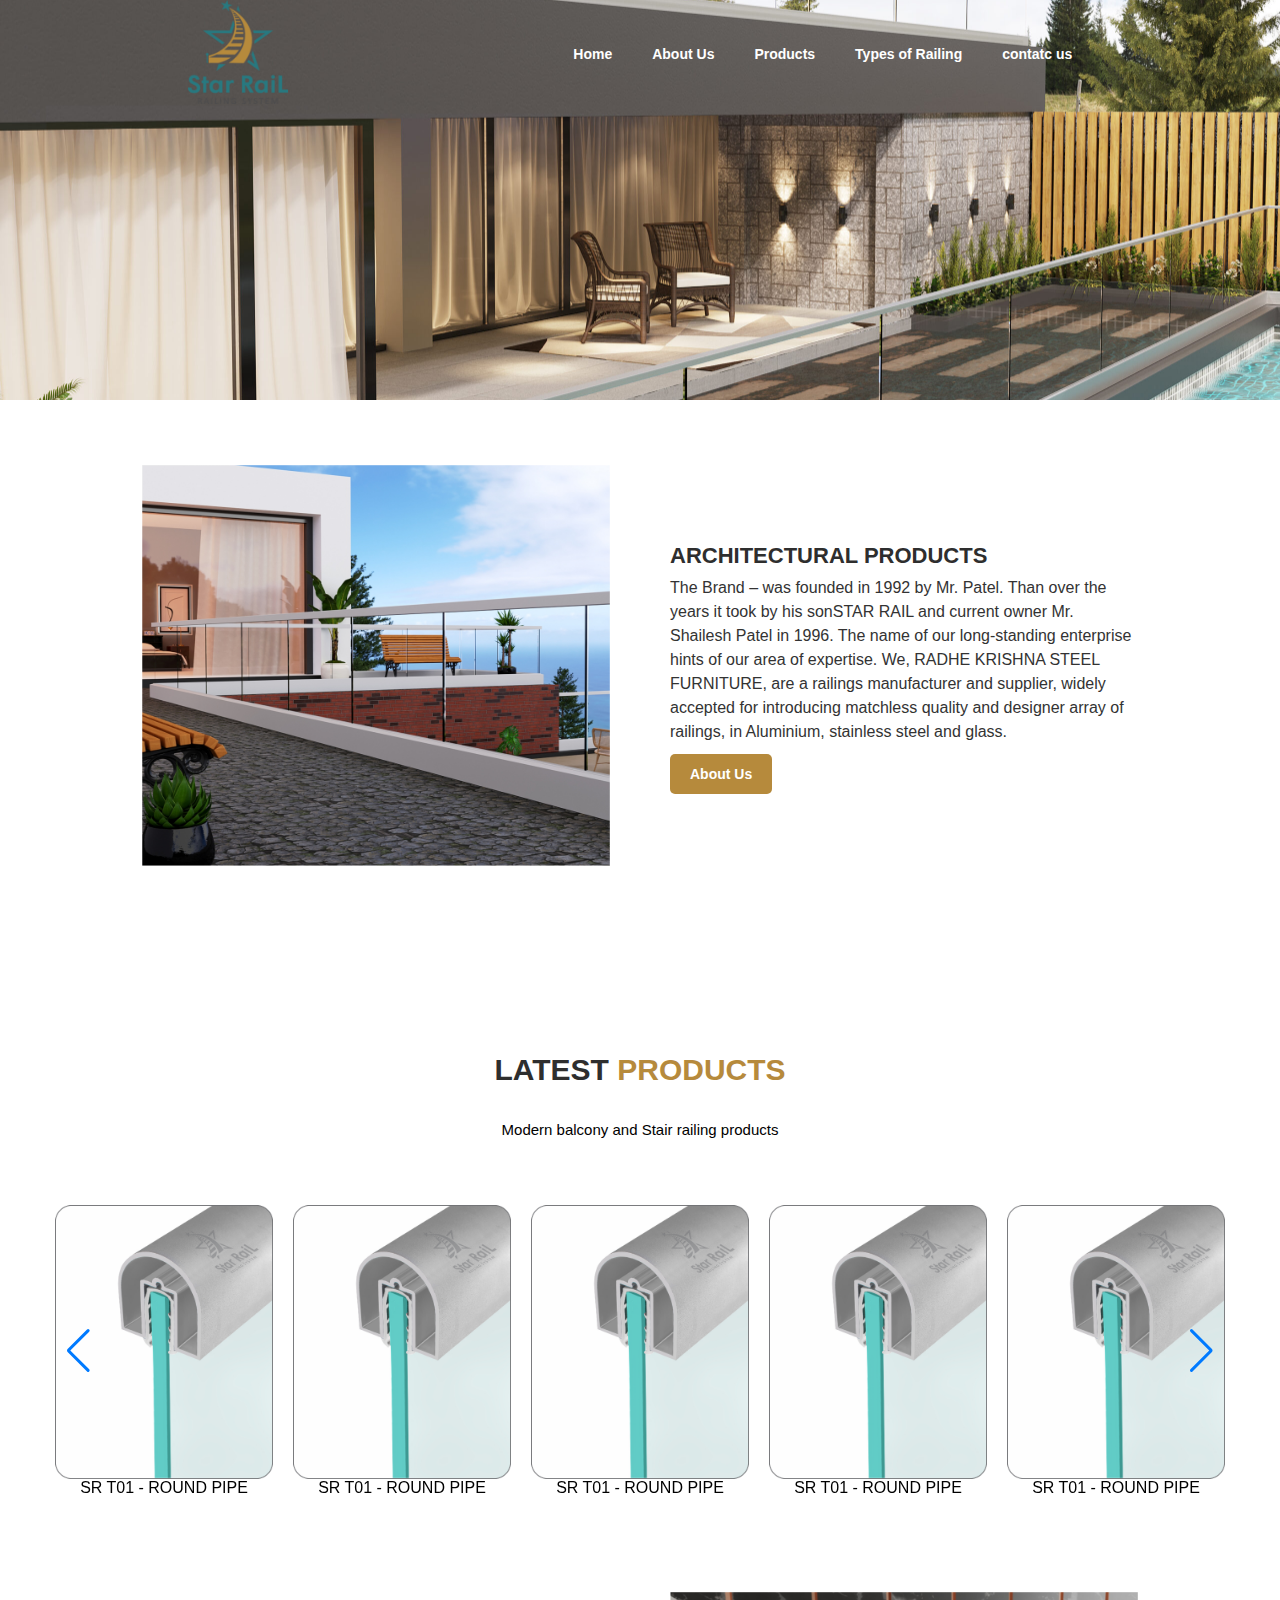
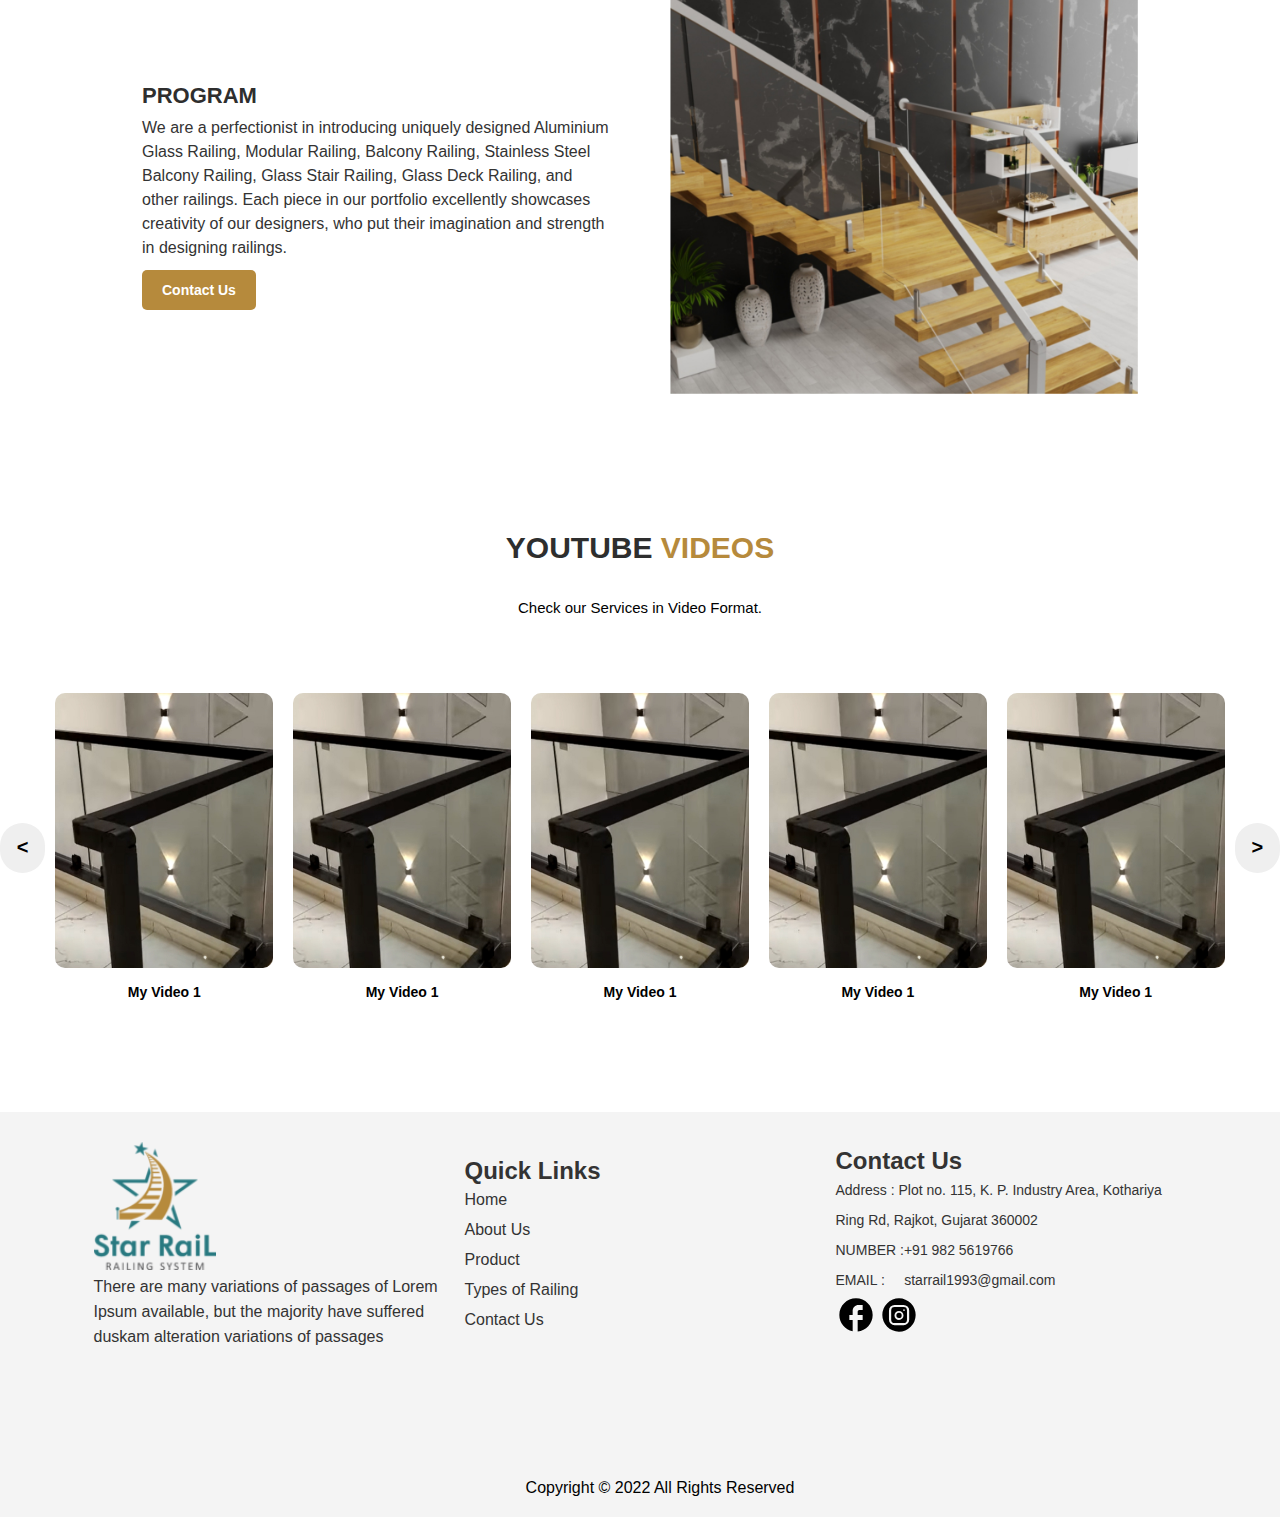
<file: index.html>
<!DOCTYPE html>
<html lang="en">

<head>
    <meta charset="UTF-8">
    <meta name="viewport" content="width=device-width, initial-scale=1.0">
    <title>Document</title>
    <link rel="stylesheet" href="style.css">
    <link rel="stylesheet" href="Mediaqury.css">
    <link rel="stylesheet" href="https://cdn.jsdelivr.net/npm/swiper@10/swiper-bundle.min.css" />
    <script src="https://code.jquery.com/jquery-3.7.1.js"></script>
    <script type="text/javascript">
        $(document).ready(function () {
            $('.toggle').click(function () {
                $('ul').toggleClass('active')

            })
        })

    </script>
</head>


<body>
    <header>
        <!-- /*------------- menubar------------- */ -->

        <nav>
            <div class="nav-bg">
                <div class="menu">
                    <div class="logo"><a href="index.html"><img src="image/Home imge/STAR-RAIL-logo-e1672079812849.png"
                                alt=""></a></div>
                    <div class="toggle">Menu </div>
                    <div class="menubar">
                        <ul class="">
                            <li> <a href="index.html"> Home</a></li>
                            <li> <a href="aboutus.html"> About Us</a></li>
                            <li> <a href="product.html"> Products</a></li>
                            <li> <a href="typesofrailing.html"> Types of Railing</a></li>
                            <li> <a href="contactus.html"> contatc us
                            </a></li>

                        </ul>
                    </div>

                </div>
            </div>
        </nav>
    </header>

    <!-- /*------------- menubar end------------- */ -->


    <!-- /*------------- archi-pro------------- */ -->
    <main>
        <div class="archi-pro">
            <div class="container">
                <div class="arch-pro-mainbox">
                    <div class="arch-pro-box"><img src="image/Home imge/home-page-1.jpg" alt=""></div>
                    <div class="arch-pro-box">
                        <h2> ARCHITECTURAL PRODUCTS </h2>
                        <p>The Brand – was founded in 1992 by Mr. Patel. Than over the years it took by his sonSTAR RAIL
                            and current owner Mr. Shailesh Patel in 1996.
                            The name of our long-standing enterprise hints of our area of expertise. We, RADHE KRISHNA
                            STEEL FURNITURE, are a railings manufacturer and supplier, widely accepted for introducing
                            matchless quality and designer array of railings, in Aluminium, stainless steel and glass.
                        </p>
                        <button class="btn"><a href="aboutus.html">About Us</a></button>
                    </div>
                </div>
            </div>
        </div>
        <!-- /*------------- archi-pro end------------- */ -->

        <div class="latest-pro">
            <div class="container">
                <div class="latest-pro-mainbox">
                    <div class="title">
                        <h2>LATEST <span>PRODUCTS</span></h2>
                        <p>Modern balcony and Stair railing products</p>
                    </div>
                </div>
                <div class="latest-pro-mainbox">
                    <!-- -------------swiper-slider--------------- -->
                    <div>
                        <div class="swiper mySwiper">
                            <div class="swiper-wrapper">
                                <div class="swiper-slide"> <a href="productdetail.html"> <img
                                            src="image/Product/1-1-1.png" alt=""> </a>
                                    <p>SR T01 - ROUND PIPE</p>
                                </div>
                                <div class="swiper-slide"> <a href="productdetail.html"> <img
                                            src="image/Product/1-1-1.png" alt=""> </a>
                                    <p>SR T01 - ROUND PIPE</p>
                                </div>
                                <div class="swiper-slide"> <a href="productdetail.html"> <img
                                            src="image/Product/1-1-1.png" alt=""> </a>
                                    <p>SR T01 - ROUND PIPE</p>
                                </div>
                                <div class="swiper-slide"> <a href="productdetail.html"> <img
                                            src="image/Product/1-1-1.png" alt=""> </a>
                                    <p>SR T01 - ROUND PIPE</p>
                                </div>
                                <div class="swiper-slide"> <a href="productdetail.html"> <img
                                            src="image/Product/1-1-1.png" alt=""> </a>
                                    <p>SR T01 - ROUND PIPE</p>
                                </div>
                                <div class="swiper-slide"> <a href="productdetail.html"> <img
                                            src="image/Product/1-1-1.png" alt=""> </a>
                                    <p>SR T01 - ROUND PIPE</p>
                                </div>
                                <div class="swiper-slide"> <a href="productdetail.html"> <img
                                            src="image/Product/1-1-1.png" alt=""> </a>
                                    <p>SR T01 - ROUND PIPE</p>
                                </div>
                                <div class="swiper-slide"> <a href="productdetail.html"> <img
                                            src="image/Product/1-1-1.png" alt=""> </a>
                                    <p>SR T01 - ROUND PIPE</p>
                                </div>
                                <div class="swiper-slide"> <a href="productdetail.html"> <img
                                            src="image/Product/1-1-1.png" alt=""> </a>
                                    <p>SR T01 - ROUND PIPE</p>
                                </div>
                            </div>
                            <div class="swiper-button-next"></div>
                            <div class="swiper-button-prev"></div>

                        </div>
                    </div>

                    <!-- Swiper JS -->
                    <script src="https://cdn.jsdelivr.net/npm/swiper@10/swiper-bundle.min.js"></script>

                    <!-- Initialize Swiper -->
                    <script>
                        var swiper = new Swiper(".mySwiper", {
                            slidesPerView: 5,
                            spaceBetween: 20,
                            loop: true,
                            pagination: {
                                el: ".swiper-pagination",
                                clickable: true,
                            },
                            navigation: {
                                nextEl: ".swiper-button-next",
                                prevEl: ".swiper-button-prev",
                            },
                        });
                    </script>
                </div>
            </div>
        </div>
        <!-- -------------swiper-slider end --------------- -->


        <div class="program">
            <div class="container">
                <div class="program-mainbox">
                    <div class="program-box ">
                        <h2>PROGRAM </h2>
                        <p>We are a perfectionist in introducing uniquely designed Aluminium Glass Railing, Modular
                            Railing, Balcony Railing, Stainless Steel Balcony Railing, Glass Stair Railing, Glass Deck
                            Railing,
                            and other railings. Each piece in our portfolio excellently showcases creativity of our
                            designers,
                            who put their imagination and strength in designing railings.
                        </p>
                        <button class="btn"> <a href="contactus.html">Contact Us</a></button>
                    </div>
                    <div class="program-box "><img src="image/Home imge/home-page-2.jpg"></div>

                </div>
            </div>
        </div>

        <div class="youtube-video1">
            <div class="container">
                <div class="title">
                    <h2>YOUTUBE <span>VIDEOS</span></h2>
                    <p>Check our Services in Video Format.</p>
                </div>
            </div>
        </div>

        <div class="youtube-video">
            <div class="youtube-video-mainbox">
                <button class="button">
                    < </button>
                        <div class="videoslider"> <img src="image/Home imge/star-rail-youtube-1.jpg" alt="">
                            <p>My Video 1</p>
                        </div>
                        <div class="videoslider"> <img src="image/Home imge/star-rail-youtube-1.jpg" alt="">
                            <p>My Video 1</p>
                        </div>
                        <div class="videoslider"> <img src="image/Home imge/star-rail-youtube-1.jpg" alt="">
                            <p>My Video 1</p>
                        </div>
                        <div class="videoslider"> <img src="image/Home imge/star-rail-youtube-1.jpg" alt="">
                            <p>My Video 1</p>
                        </div>
                        <div class="videoslider"> <img src="image/Home imge/star-rail-youtube-1.jpg" alt="">
                            <p>My Video 1</p>
                        </div>


                        <button class="button"> > </button>
            </div>
        </div>
    </main>


    <!-- --footer -------------------->
    <footer>
        <div class="company-detail">
            <div class="container">
                <div class="company-detail-mainbox">
                    <div class="detail-box">
                        <a href="index.html"> <img src="image/Home imge/STAR-RAIL-logo-e1672079812849(2).png"
                                alt="logo"></a>
                        <p>There are many variations of passages of Lorem Ipsum available, but the majority have
                            suffered duskam alteration variations of passages</p>
                    </div>
                    <div class="detail-box">
                        <h2>Quick Links</h2>
                        <div class="quick-link">
                            <ul>
                                <li><a href="index.html">Home</a></li>
                                <li><a href="aboutus.html">About Us</a></li>
                                <li><a href="product.html">Product</a></li>
                                <li><a href="typesofrailing.html">Types of Railing</a></li>
                                <li><a href="contactus.html">Contact Us</a></li>
                            </ul>
                        </div>
                    </div>
                    <div class="detail-box">
                        <h2>Contact Us</h2>
                        <div class="contact-us">
                            <ul>
                                <li>Address : Plot no. 115, K. P. Industry Area,
                                    Kothariya
                                    Ring Rd, Rajkot, Gujarat 360002</li>
                                <li>NUMBER :+91 982 5619766</li>
                                <li>EMAIL : &nbsp;&nbsp;&nbsp;&nbspstarrail1993@gmail.com</li>
                                <li><svg xmlns="http://www.w3.org/2000/svg" width="200px" viewBox="0 0 24 24">
                                        <path fill="currentColor"
                                            d="M22 12c0-5.52-4.48-10-10-10S2 6.48 2 12c0 4.84 3.44 8.87 8 9.8V15H8v-3h2V9.5C10 7.57 11.57 6 13.5 6H16v3h-2c-.55 0-1 .45-1 1v2h3v3h-3v6.95c5.05-.5 9-4.76 9-9.95" />
                                    </svg>
                                    <svg xmlns="http://www.w3.org/2000/svg" width="1em" height="1em"
                                        viewBox="0 0 24 24">
                                        <path fill="currentColor"
                                            d="M13.61 12.243a1.6 1.6 0 1 1-1.56-1.63a1.62 1.62 0 0 1 1.56 1.63" />
                                        <path fill="currentColor"
                                            d="M14.763 7.233H9.338a2.024 2.024 0 0 0-2.024 2.024v5.547a2.024 2.024 0 0 0 2.024 2.024h5.425a2.024 2.024 0 0 0 2.024-2.024V9.267a2.026 2.026 0 0 0-2.024-2.034m-2.713 7.723a2.703 2.703 0 1 1 2.642-2.703a2.672 2.672 0 0 1-2.642 2.703m2.936-5.405a.496.496 0 0 1-.496-.506a.506.506 0 1 1 1.012 0a.496.496 0 0 1-.557.506z" />
                                        <path fill="currentColor"
                                            d="M12.05 2a10 10 0 1 0-.1 20a10 10 0 0 0 .1-20m6.073 12.702a3.39 3.39 0 0 1-3.41 3.411H9.389a3.392 3.392 0 0 1-3.411-3.41V9.378a3.39 3.39 0 0 1 3.41-3.411h5.325a3.39 3.39 0 0 1 3.41 3.41z" />
                                    </svg>
                                </li>
                            </ul>
                        </div>
                    </div>
                </div>
            </div>
        </div>

        <div class="copy-right">
            <p>Copyright &copy; 2022 All Rights Reserved</p>
        </div>
    </footer>


</body>

</html>
</file>
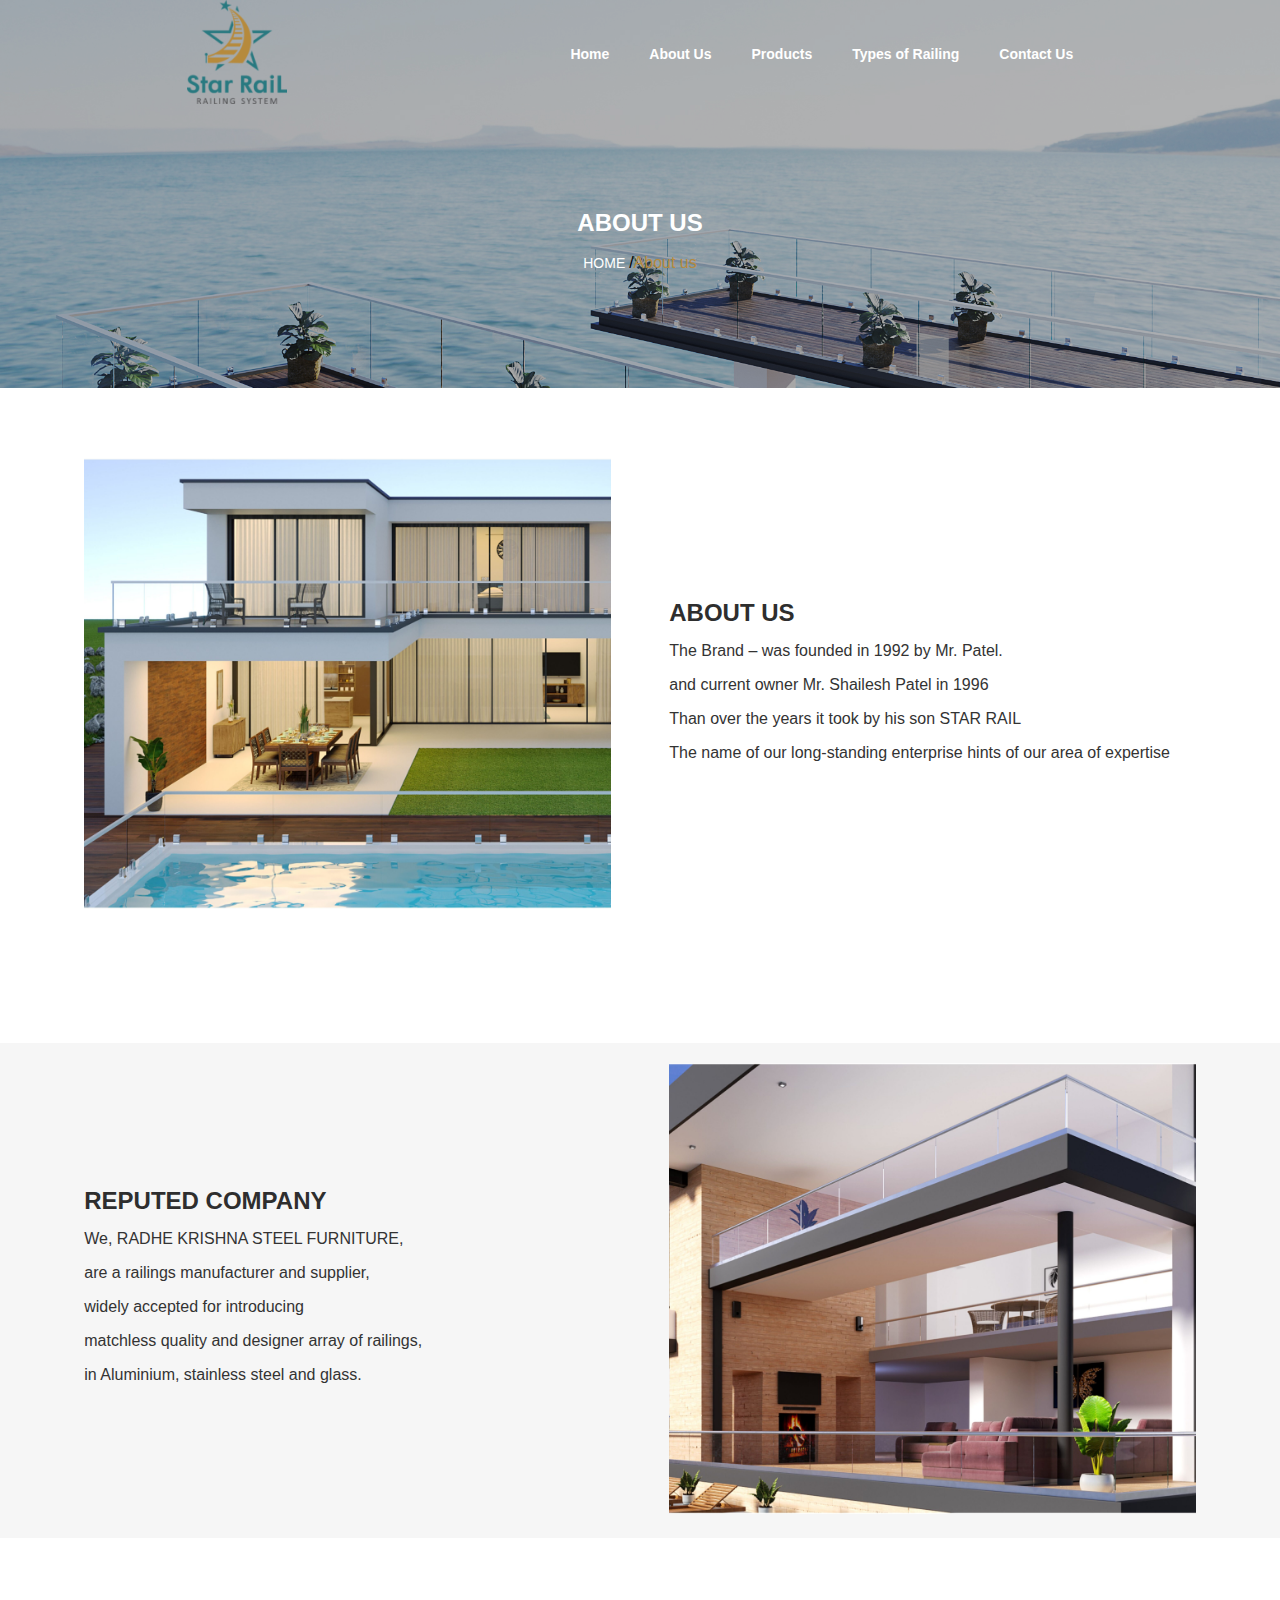
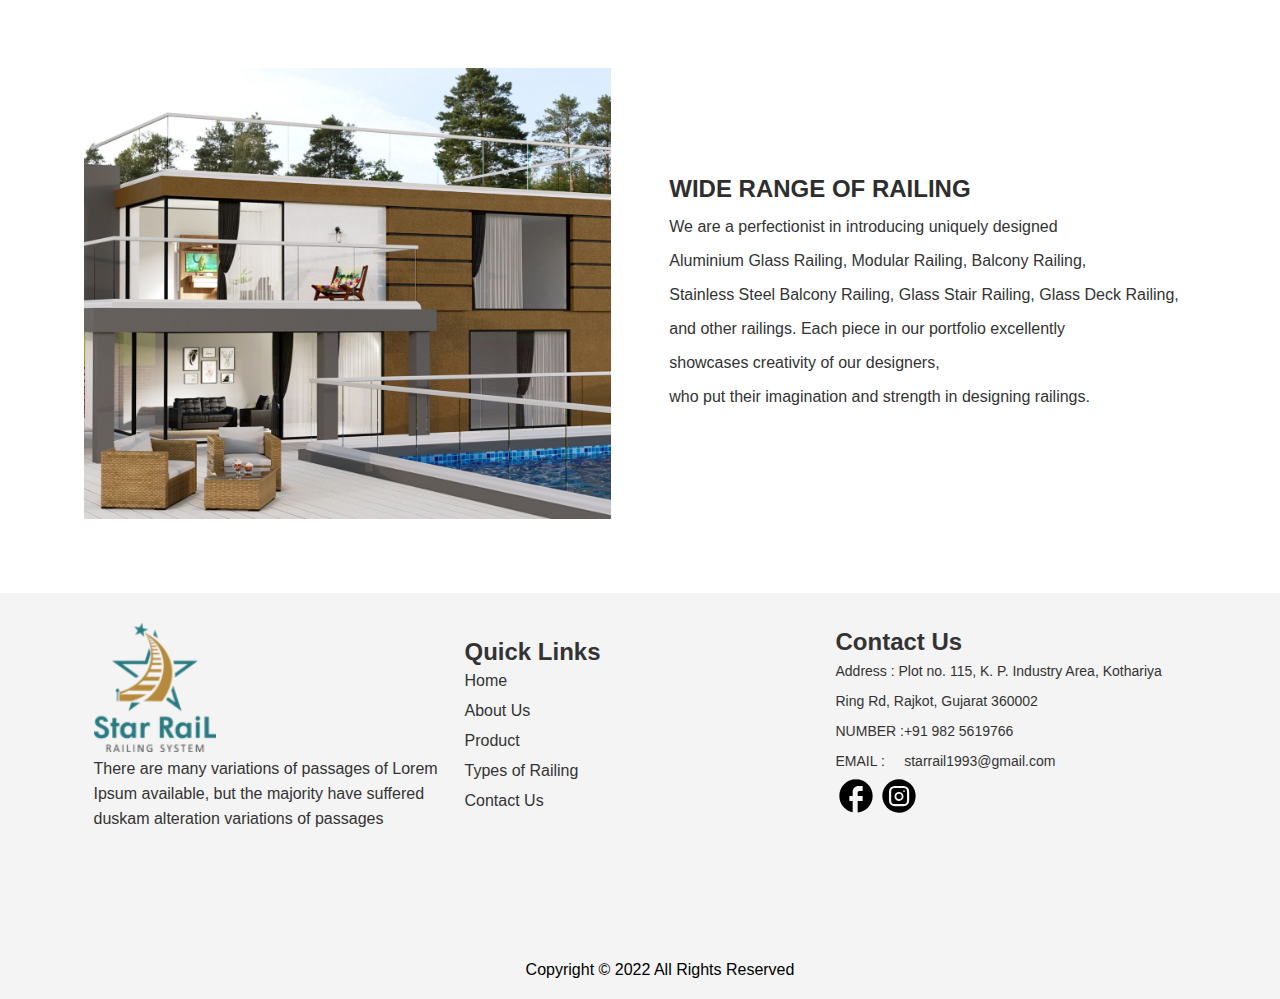
<file: aboutus.html>
<!DOCTYPE html>
<html lang="en">

<head>
    <meta charset="UTF-8">
    <meta name="viewport" content="width=device-width, initial-scale=1.0">
    <title>Document</title>
    <link rel="stylesheet" href="style.css">
    <link rel="stylesheet" href="Mediaqury.css">
    <link rel="stylesheet" href="https://cdn.jsdelivr.net/npm/swiper@10/swiper-bundle.min.css" />
    <script src="https://code.jquery.com/jquery-3.7.1.js"></script>
    <script type="text/javascript">
        $(document).ready(function () {
            $('.toggle').click(function () {
                $('ul').toggleClass('active')

            })
        })

    </script>
</head>


<body>
    <header>
        <!-- /*------------- menubar------------- */ -->

        <nav>
            <div class="nav-bg-about">
                <div class="menu">
                    <div class="logo"><a href="index.html"><img src="image/Home imge/STAR-RAIL-logo-e1672079812849.png"
                        alt=""></a></div>
                    <div class="toggle">Menu </div>
                    <div class="menubar">
                        <ul class="">
                            <li> <a href="index.html"> Home</a></li>
                            <li> <a href="aboutus.html"> About Us</a></li>
                            <li> <a href="product.html"> Products</a></li>
                            <li> <a href="typesofrailing.html"> Types of Railing</a></li>
                            <li> <a href="contactus.html"> Contact Us</a></li>
                        </ul>
                    </div>
                </div>
                <div class="title-page">
                    <h1>ABOUT US</h1>
                    <p> <a href="index.html"> Home </a> /<span>About us</span></p>
                </div>
            </div>
        </nav>
    </header>

    <!-- /*------------- menubar end------------- */ -->

    <main>
        <div class="information">
            <div class="container">
                <div class="information-mainbox">
                    <div class="img-info-box"><img src="image/aboutus/12-scaled.jpg" alt=""></div>
                    <div class="img-info-box">
                        <h2>About us</h2>
                        <p>The Brand – was founded in 1992 by Mr. Patel.</p>
                        <p> and current owner Mr. Shailesh Patel in 1996</p>
                        <p> Than over the years it took by his son STAR RAIL</p>
                        <p> The name of our long-standing enterprise hints of our area of expertise</p>
                    </div>
                </div>
            </div>
        </div>

        <div class="reputed-company">
            <div class="container">
                <div class="reputed-company-mainbox">
                    <div class="img-info-box">
                        <h2>REPUTED COMPANY</h2>
                        <p>We, RADHE KRISHNA STEEL FURNITURE,</p>
                        <p> are a railings manufacturer and supplier,</p>
                        <p> widely accepted for introducing</p>
                        <p> matchless quality and designer array of railings,</p>
                        <p>in Aluminium, stainless steel and glass.</p>
                    </div>
                    <div class="img-info-box"><img src="image/aboutus/11-scaled.jpg" alt=""></div>
                </div>
            </div>
        </div>

        <div class="information">
            <div class="container">
                <div class="information-mainbox">
                    <div class="img-info-box"><img src="image/aboutus/10-scaled.jpg" alt=""></div>
                    <div class="img-info-box">
                        <h2>WIDE RANGE OF RAILING</h2>
                        <p>We are a perfectionist in introducing uniquely designed</p>
                        <p> Aluminium Glass Railing, Modular Railing, Balcony Railing,</p>
                        <p> Stainless Steel Balcony Railing, Glass Stair Railing, Glass Deck Railing,</p>
                        <p> and other railings. Each piece in our portfolio excellently</p>
                        <p>showcases creativity of our designers,</p>
                        <p>who put their imagination and strength in designing railings.</p>
                    </div>
                </div>
            </div>
        </div>
    </main>

    <!-- --footer -------------------->
    <footer>
        <div class="company-detail">
            <div class="container">
                <div class="company-detail-mainbox">
                    <div class="detail-box">
                        <a href="index.html"> <img src="image/Home imge/STAR-RAIL-logo-e1672079812849(2).png"
                            alt="logo"></a>
                        <p>There are many variations of passages of Lorem Ipsum available, but the majority have
                            suffered duskam alteration variations of passages</p>
                    </div>
                    <div class="detail-box">
                        <h2>Quick Links</h2>
                        <div class="quick-link">
                            <ul>
                                <li><a href="index.html">Home</a></li>
                                <li><a href="aboutus.html">About Us</a></li>
                                <li><a href="product.html">Product</a></li>
                                <li><a href="typesofrailing.html">Types of Railing</a></li>
                                <li><a href="contactus.html">Contact Us</a></li>
                            </ul>
                        </div>
                    </div>
                    <div class="detail-box">
                        <h2>Contact Us</h2>
                        <div class="contact-us">
                            <ul>
                                <li>Address : Plot no. 115, K. P. Industry Area,
                                    Kothariya
                                    Ring Rd, Rajkot, Gujarat 360002</li>
                                <li>NUMBER :+91 982 5619766</li>
                                <li>EMAIL : &nbsp;&nbsp;&nbsp;&nbspstarrail1993@gmail.com</li>
                                <li><svg xmlns="http://www.w3.org/2000/svg" width="200px" viewBox="0 0 24 24">
                                        <path fill="currentColor"
                                            d="M22 12c0-5.52-4.48-10-10-10S2 6.48 2 12c0 4.84 3.44 8.87 8 9.8V15H8v-3h2V9.5C10 7.57 11.57 6 13.5 6H16v3h-2c-.55 0-1 .45-1 1v2h3v3h-3v6.95c5.05-.5 9-4.76 9-9.95" />
                                    </svg>
                                    <svg xmlns="http://www.w3.org/2000/svg" width="1em" height="1em"
                                        viewBox="0 0 24 24">
                                        <path fill="currentColor"
                                            d="M13.61 12.243a1.6 1.6 0 1 1-1.56-1.63a1.62 1.62 0 0 1 1.56 1.63" />
                                        <path fill="currentColor"
                                            d="M14.763 7.233H9.338a2.024 2.024 0 0 0-2.024 2.024v5.547a2.024 2.024 0 0 0 2.024 2.024h5.425a2.024 2.024 0 0 0 2.024-2.024V9.267a2.026 2.026 0 0 0-2.024-2.034m-2.713 7.723a2.703 2.703 0 1 1 2.642-2.703a2.672 2.672 0 0 1-2.642 2.703m2.936-5.405a.496.496 0 0 1-.496-.506a.506.506 0 1 1 1.012 0a.496.496 0 0 1-.557.506z" />
                                        <path fill="currentColor"
                                            d="M12.05 2a10 10 0 1 0-.1 20a10 10 0 0 0 .1-20m6.073 12.702a3.39 3.39 0 0 1-3.41 3.411H9.389a3.392 3.392 0 0 1-3.411-3.41V9.378a3.39 3.39 0 0 1 3.41-3.411h5.325a3.39 3.39 0 0 1 3.41 3.41z" />
                                    </svg>
                                </li>
                            </ul>
                        </div>
                    </div>
                </div>
            </div>
        </div>

        <div class="copy-right">
            <p>Copyright &copy; 2022 All Rights Reserved</p>
        </div>
    </footer>






</body>

</html>
</file>
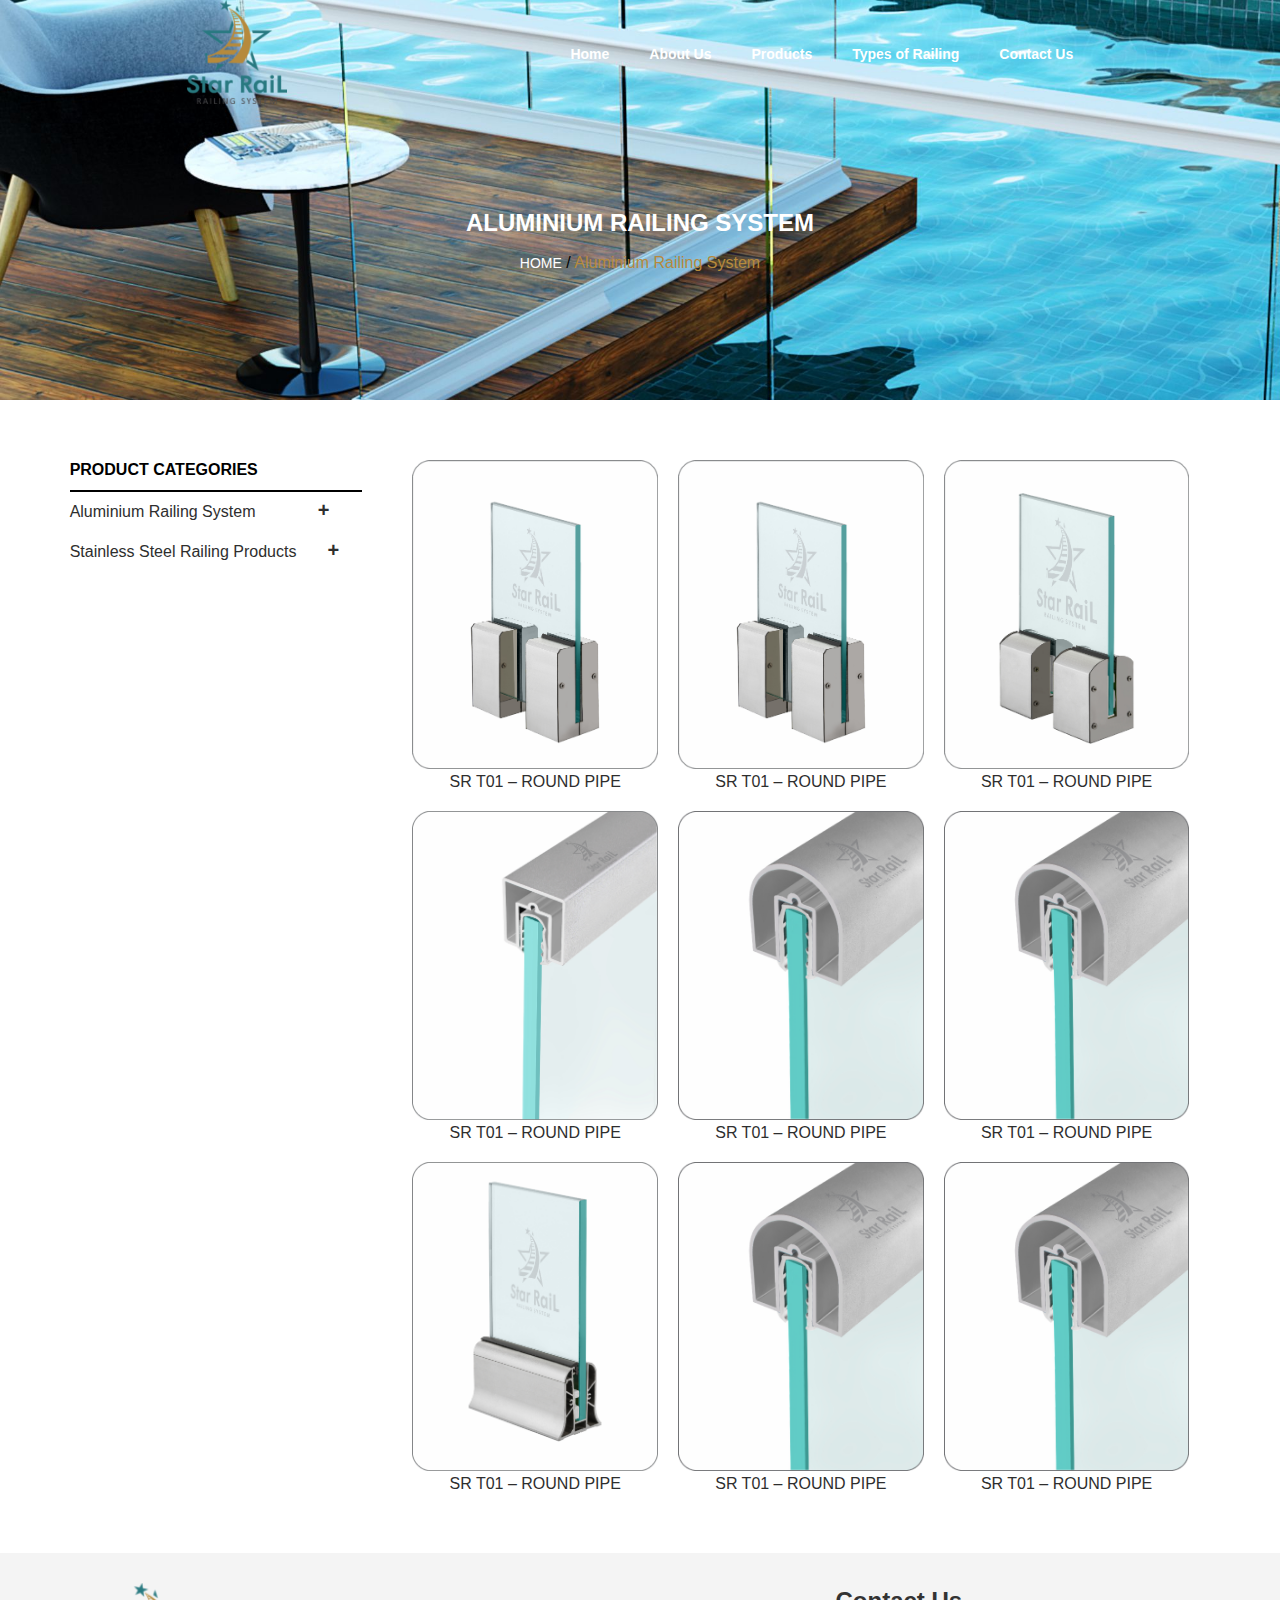
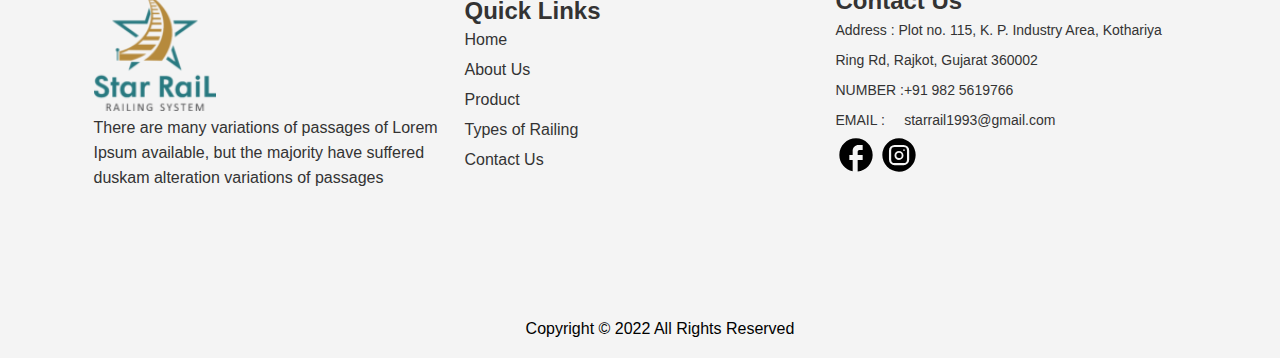
<file: aluminiumsystem.html>
<!DOCTYPE html>
<html lang="en">

<head>
    <meta charset="UTF-8">
    <meta name="viewport" content="width=device-width, initial-scale=1.0">
    <title>Document</title>
    <link rel="stylesheet" href="style.css">
    <link rel="stylesheet" href="Mediaqury.css">
    <link rel="stylesheet" href="https://cdn.jsdelivr.net/npm/swiper@10/swiper-bundle.min.css" />
    <script src="https://code.jquery.com/jquery-3.7.1.js"></script>
    <script type="text/javascript">
        $(document).ready(function () {
            $('.toggle').click(function () {
                $('ul').toggleClass('active')

            })
        })

    </script>
</head>


<body>
    <header>
        <!-- /*------------- menubar------------- */ -->
        <nav>
            <div class="nav-bg-aluminiumsystem">
                <div class="menu">
                    <div class="logo"><a href="index.html"><img src="image/Home imge/STAR-RAIL-logo-e1672079812849.png"
                                alt=""></a></div>
                    <div class="toggle">Menu </div>
                    <div class="menubar">
                        <ul class="">
                            <li> <a href="index.html"> Home</a></li>
                            <li> <a href="aboutus.html"> About Us</a></li>
                            <li> <a href="product.html"> Products</a></li>
                            <li> <a href="typesofrailing.html"> Types of Railing</a></li>
                            <li> <a href="contactus.html"> Contact Us</a></li>
                        </ul>
                    </div>
                </div>
                <div class="title-page">
                    <h1> ALUMINIUM RAILING SYSTEM</h1>
                    <p> <a href="index.html"> Home</a> / <span>Aluminium Railing System</span></p>
                </div>
            </div>
        </nav>
    </header>

    <!-- /*------------- menubar end------------- */ -->

    <main>
        <div class="product-categories">
            <div class="container">
                <div class="product-categories-mainbox">
                    <div class="product-categories-box">
                        <h4>PRODUCT CATEGORIES </h4>
                        <p> <a href="aluminiumsystem.html"> Aluminium Railing System</a>
                            &nbsp;&nbsp;&nbsp;&nbsp;&nbsp;&nbsp;&nbsp;&nbsp;&nbsp;&nbsp;&nbsp;&nbsp; <span>+</span> </p>
                        <p> <a href="Stainles.html"> Stainless Steel Railing Products</a> &nbsp;&nbsp; &nbsp;&nbsp; <span>+</span>
                        </p>
                    </div>
                    <div class="product-categories-box1">
                        <div class="product-img-box"><a href="productdetail.html"><img src="image/Product/10.png"
                                    alt="">
                                <p>SR T01 – ROUND PIPE</p>
                            </a>
                        </div>
                        <div class="product-img-box"><a href="productdetail.html"><img src="image/Product/10.png"
                                    alt="">
                                <p>SR T01 – ROUND PIPE</p>
                            </a>
                        </div>
                        <div class="product-img-box"><a href="productdetail.html"><img src="image/Product/11.png"
                                    alt="">
                                <p>SR T01 – ROUND PIPE</p>
                            </a>
                        </div>
                        <div class="product-img-box"><a href="productdetail.html"><img src="image/Product/13.png"
                                    alt="">
                                <p>SR T01 – ROUND PIPE</p>
                            </a>
                        </div>
                        <div class="product-img-box"><a href="productdetail.html"><img src="image/Product/1-1-1.png"
                                    alt="">
                                <p>SR T01 – ROUND PIPE</p>
                            </a>
                        </div>
                        <div class="product-img-box"><a href="productdetail.html"><img src="image/Product/1-1-1.png"
                                    alt="">
                                <p>SR T01 – ROUND PIPE</p>
                            </a>
                        </div>
                        <div class="product-img-box"><a href="productdetail.html"><img src="image/Product/14.png"
                                    alt="">
                                <p>SR T01 – ROUND PIPE</p>
                            </a>
                        </div>
                        <div class="product-img-box"><a href="productdetail.html"><img src="image/Product/1-1-1.png"
                                    alt="">
                                <p>SR T01 – ROUND PIPE</p>
                            </a>
                        </div>
                        <div class="product-img-box"><a href="productdetail.html"><img src="image/Product/1-1-1.png"
                                    alt="">
                                <p>SR T01 – ROUND PIPE</p>
                            </a>
                        </div>




                    </div>
                </div>
            </div>
        </div>
    </main>

    <!-- --footer -------------------->
    <footer>
        <div class="company-detail">
            <div class="container">
                <div class="company-detail-mainbox">
                    <div class="detail-box">
                        <a href="index.html"> <img src="image/Home imge/STAR-RAIL-logo-e1672079812849(2).png"
                                alt="logo"></a>
                        <p>There are many variations of passages of Lorem Ipsum available, but the majority have
                            suffered duskam alteration variations of passages</p>
                    </div>
                    <div class="detail-box">
                        <h2>Quick Links</h2>
                        <div class="quick-link">
                            <ul>
                                <li><a href="index.html">Home</a></li>
                                <li><a href="aboutus.html">About Us</a></li>
                                <li><a href="product.html">Product</a></li>
                                <li><a href="typesofrailing.html">Types of Railing</a></li>
                                <li><a href="contactus.html">Contact Us</a></li>
                            </ul>
                        </div>
                    </div>
                    <div class="detail-box">
                        <h2>Contact Us</h2>
                        <div class="contact-us">
                            <ul>
                                <li>Address : Plot no. 115, K. P. Industry Area,
                                    Kothariya
                                    Ring Rd, Rajkot, Gujarat 360002</li>
                                <li>NUMBER :+91 982 5619766</li>
                                <li>EMAIL : &nbsp;&nbsp;&nbsp;&nbspstarrail1993@gmail.com</li>
                                <li><svg xmlns="http://www.w3.org/2000/svg" width="200px" viewBox="0 0 24 24">
                                        <path fill="currentColor"
                                            d="M22 12c0-5.52-4.48-10-10-10S2 6.48 2 12c0 4.84 3.44 8.87 8 9.8V15H8v-3h2V9.5C10 7.57 11.57 6 13.5 6H16v3h-2c-.55 0-1 .45-1 1v2h3v3h-3v6.95c5.05-.5 9-4.76 9-9.95" />
                                    </svg>
                                    <svg xmlns="http://www.w3.org/2000/svg" width="1em" height="1em"
                                        viewBox="0 0 24 24">
                                        <path fill="currentColor"
                                            d="M13.61 12.243a1.6 1.6 0 1 1-1.56-1.63a1.62 1.62 0 0 1 1.56 1.63" />
                                        <path fill="currentColor"
                                            d="M14.763 7.233H9.338a2.024 2.024 0 0 0-2.024 2.024v5.547a2.024 2.024 0 0 0 2.024 2.024h5.425a2.024 2.024 0 0 0 2.024-2.024V9.267a2.026 2.026 0 0 0-2.024-2.034m-2.713 7.723a2.703 2.703 0 1 1 2.642-2.703a2.672 2.672 0 0 1-2.642 2.703m2.936-5.405a.496.496 0 0 1-.496-.506a.506.506 0 1 1 1.012 0a.496.496 0 0 1-.557.506z" />
                                        <path fill="currentColor"
                                            d="M12.05 2a10 10 0 1 0-.1 20a10 10 0 0 0 .1-20m6.073 12.702a3.39 3.39 0 0 1-3.41 3.411H9.389a3.392 3.392 0 0 1-3.411-3.41V9.378a3.39 3.39 0 0 1 3.41-3.411h5.325a3.39 3.39 0 0 1 3.41 3.41z" />
                                    </svg>
                                </li>
                            </ul>
                        </div>
                    </div>
                </div>
            </div>
        </div>

        <div class="copy-right">
            <p>Copyright &copy; 2022 All Rights Reserved</p>
        </div>
    </footer>





</body>

</html>
</file>
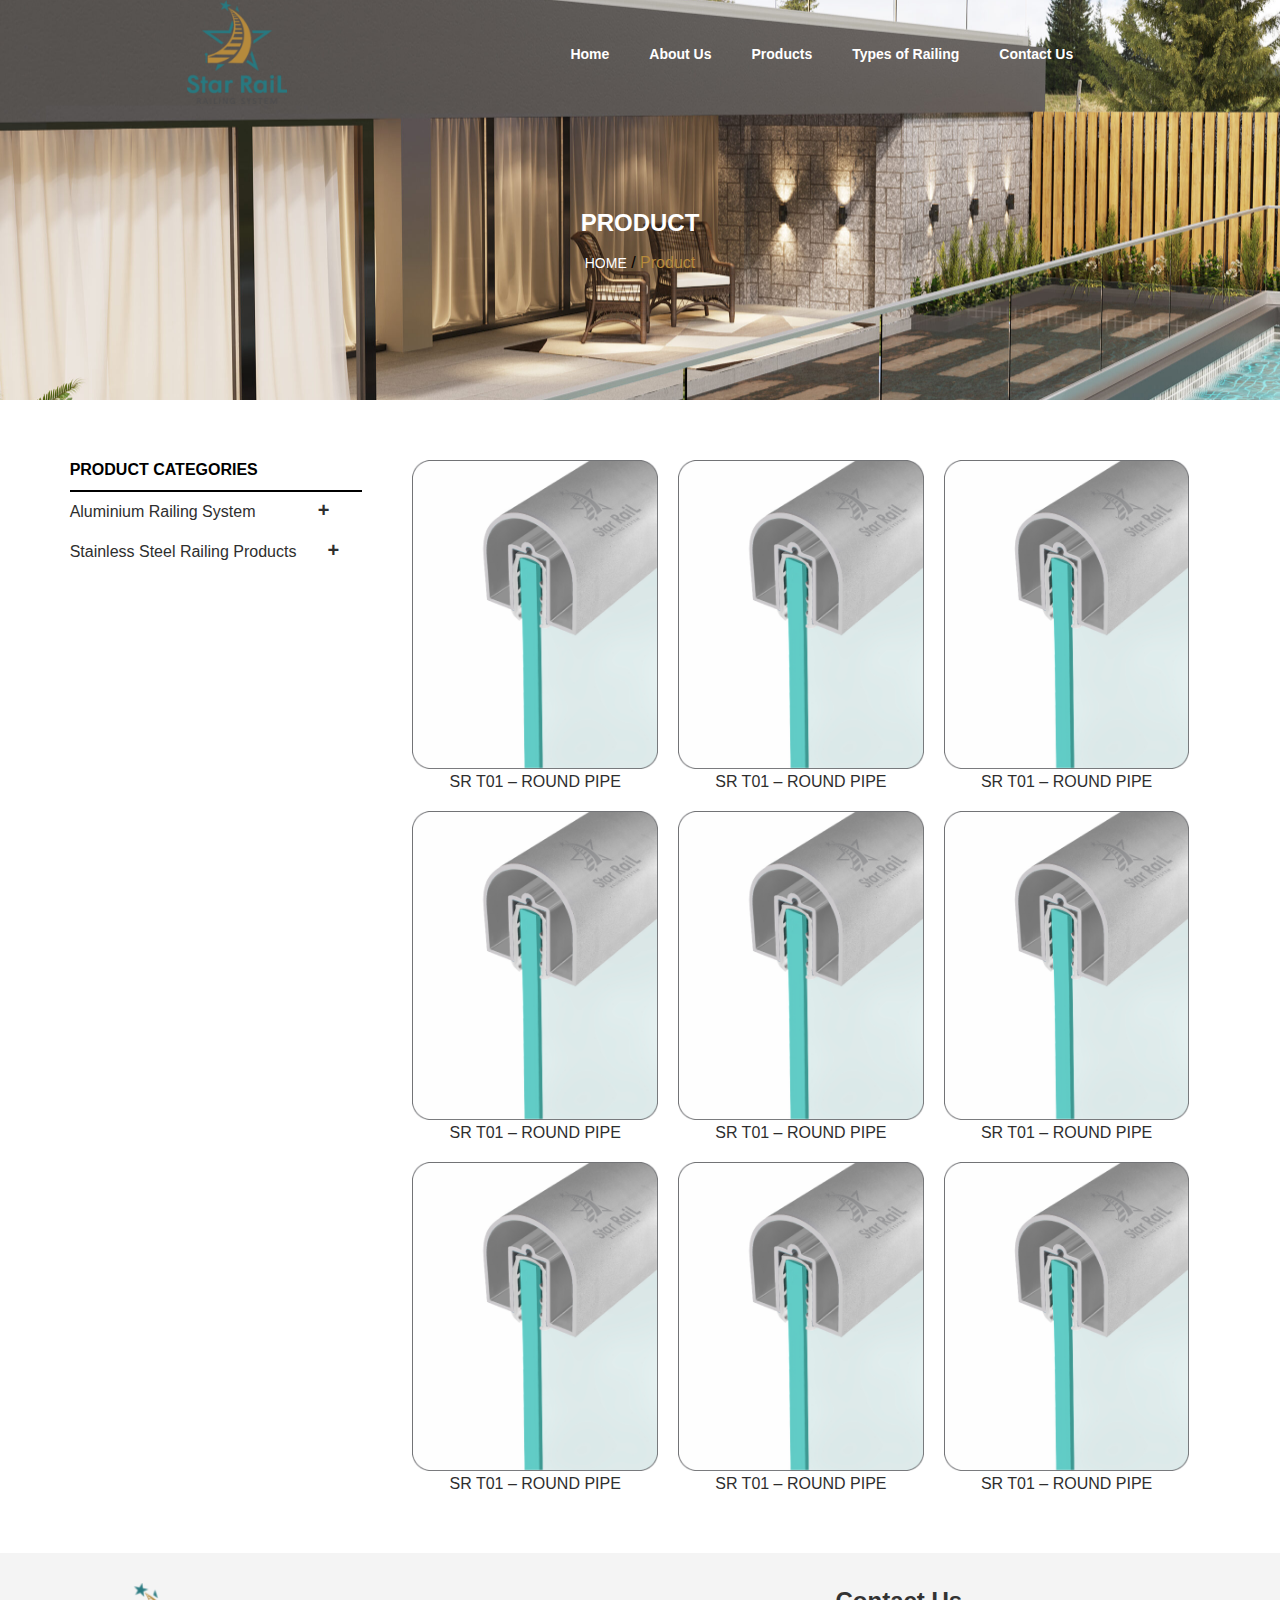
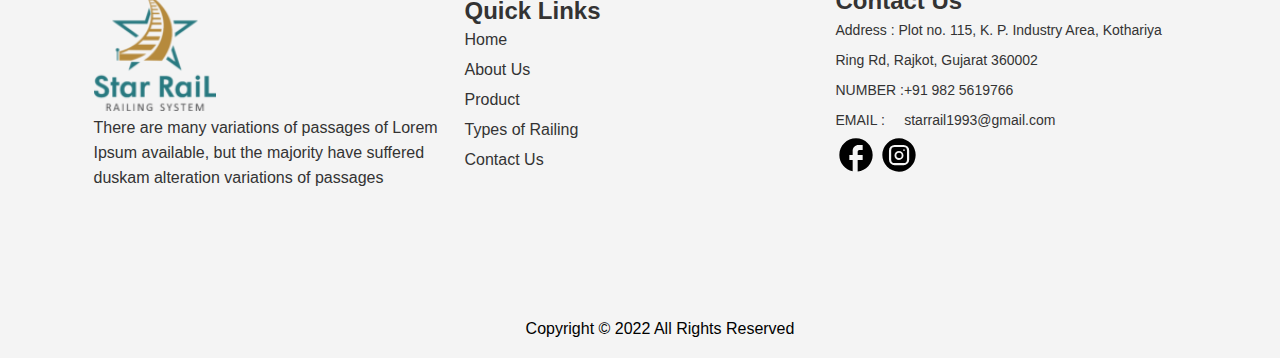
<file: product.html>
<!DOCTYPE html>
<html lang="en">

<head>
    <meta charset="UTF-8">
    <meta name="viewport" content="width=device-width, initial-scale=1.0">
    <title>Document</title>
    <link rel="stylesheet" href="style.css">
    <link rel="stylesheet" href="Mediaqury.css">
    <link rel="stylesheet" href="https://cdn.jsdelivr.net/npm/swiper@10/swiper-bundle.min.css" />
    <script src="https://code.jquery.com/jquery-3.7.1.js"></script>
    <script type="text/javascript">
        $(document).ready(function () {
            $('.toggle').click(function () {
                $('ul').toggleClass('active')

            })
        })

    </script>
</head>


<body>
    <header>
        <!-- /*------------- menubar------------- */ -->

        <nav>
            <div class="nav-bg-product">
                <div class="menu">
                    <div class="logo"><a href="index.html"><img src="image/Home imge/STAR-RAIL-logo-e1672079812849.png"
                        alt=""></a></div>
                    <div class="toggle">Menu </div>
                    <div class="menubar">
                        <ul class="">
                            <li> <a href="index.html"> Home</a></li>
                            <li> <a href="aboutus.html"> About Us</a></li>
                            <li> <a href="product.html"> Products</a></li>
                            <li> <a href="typesofrailing.html"> Types of Railing</a></li>
                            <li> <a href="contactus.html"> Contact Us</a></li>
                        </ul>
                    </div>
                </div>
                <div class="title-page">
                    <h1> PRODUCT</h1>
                    <p> <a href="index.html"> Home</a> / <span>Product</span></p>
                </div>
            </div>
        </nav>
    </header>

    <!-- /*------------- menubar end------------- */ -->

    <main>
        <div class="product-categories">
            <div class="container">
                <div class="product-categories-mainbox">
                    <div class="product-categories-box">
                        <h4>PRODUCT CATEGORIES </h4>
                        <p> <a href="aluminiumsystem.html"> Aluminium Railing System</a>
                            &nbsp;&nbsp;&nbsp;&nbsp;&nbsp;&nbsp;&nbsp;&nbsp;&nbsp;&nbsp;&nbsp;&nbsp; <span>+</span> </p>
                        <p> <a href="#"> Stainless Steel Railing Products</a> &nbsp;&nbsp; &nbsp;&nbsp; <span>+</span>
                        </p>
                    </div>
                    <div class="product-categories-box1">
                        <div class="product-img-box"><a href="productdetail.html"><img src="image/Product/1-1-1.png"
                                    alt="">
                                <p>SR T01 – ROUND PIPE</p>
                            </a>
                        </div>
                        <div class="product-img-box"><a href="productdetail.html"><img src="image/Product/1-1-1.png"
                                    alt="">
                                <p>SR T01 – ROUND PIPE</p>
                            </a>
                        </div>
                        <div class="product-img-box"><a href="productdetail.html"><img src="image/Product/1-1-1.png"
                                    alt="">
                                <p>SR T01 – ROUND PIPE</p>
                            </a>
                        </div>
                        <div class="product-img-box"><a href="productdetail.html"><img src="image/Product/1-1-1.png"
                                    alt="">
                                <p>SR T01 – ROUND PIPE</p>
                            </a>
                        </div>
                        <div class="product-img-box"><a href="productdetail.html"><img src="image/Product/1-1-1.png"
                                    alt="">
                                <p>SR T01 – ROUND PIPE</p>
                            </a>
                        </div>
                        <div class="product-img-box"><a href="productdetail.html"><img src="image/Product/1-1-1.png"
                                    alt="">
                                <p>SR T01 – ROUND PIPE</p>
                            </a>
                        </div>
                        <div class="product-img-box"><a href="productdetail.html"><img src="image/Product/1-1-1.png"
                                    alt="">
                                <p>SR T01 – ROUND PIPE</p>
                            </a>
                        </div>
                        <div class="product-img-box"><a href="productdetail.html"><img src="image/Product/1-1-1.png"
                                    alt="">
                                <p>SR T01 – ROUND PIPE</p>
                            </a>
                        </div>
                        <div class="product-img-box"><a href="productdetail.html"><img src="image/Product/1-1-1.png"
                                    alt="">
                                <p>SR T01 – ROUND PIPE</p>
                            </a>
                        </div>




                    </div>
                </div>
            </div>
        </div>
    </main>

    <!-- --footer -------------------->
    <footer>
        <div class="company-detail">
            <div class="container">
                <div class="company-detail-mainbox">
                    <div class="detail-box">
                        <a href="index.html"> <img src="image/Home imge/STAR-RAIL-logo-e1672079812849(2).png"
                            alt="logo"></a>
                        <p>There are many variations of passages of Lorem Ipsum available, but the majority have
                            suffered duskam alteration variations of passages</p>
                    </div>
                    <div class="detail-box">
                        <h2>Quick Links</h2>
                        <div class="quick-link">
                            <ul>
                                <li><a href="index.html">Home</a></li>
                                <li><a href="aboutus.html">About Us</a></li>
                                <li><a href="product.html">Product</a></li>
                                <li><a href="typesofrailing.html">Types of Railing</a></li>
                                <li><a href="contactus.html">Contact Us</a></li>
                            </ul>
                        </div>
                    </div>
                    <div class="detail-box">
                        <h2>Contact Us</h2>
                        <div class="contact-us">
                            <ul>
                                <li>Address : Plot no. 115, K. P. Industry Area,
                                    Kothariya
                                    Ring Rd, Rajkot, Gujarat 360002</li>
                                <li>NUMBER :+91 982 5619766</li>
                                <li>EMAIL : &nbsp;&nbsp;&nbsp;&nbspstarrail1993@gmail.com</li>
                                <li><svg xmlns="http://www.w3.org/2000/svg" width="200px" viewBox="0 0 24 24">
                                        <path fill="currentColor"
                                            d="M22 12c0-5.52-4.48-10-10-10S2 6.48 2 12c0 4.84 3.44 8.87 8 9.8V15H8v-3h2V9.5C10 7.57 11.57 6 13.5 6H16v3h-2c-.55 0-1 .45-1 1v2h3v3h-3v6.95c5.05-.5 9-4.76 9-9.95" />
                                    </svg>
                                    <svg xmlns="http://www.w3.org/2000/svg" width="1em" height="1em"
                                        viewBox="0 0 24 24">
                                        <path fill="currentColor"
                                            d="M13.61 12.243a1.6 1.6 0 1 1-1.56-1.63a1.62 1.62 0 0 1 1.56 1.63" />
                                        <path fill="currentColor"
                                            d="M14.763 7.233H9.338a2.024 2.024 0 0 0-2.024 2.024v5.547a2.024 2.024 0 0 0 2.024 2.024h5.425a2.024 2.024 0 0 0 2.024-2.024V9.267a2.026 2.026 0 0 0-2.024-2.034m-2.713 7.723a2.703 2.703 0 1 1 2.642-2.703a2.672 2.672 0 0 1-2.642 2.703m2.936-5.405a.496.496 0 0 1-.496-.506a.506.506 0 1 1 1.012 0a.496.496 0 0 1-.557.506z" />
                                        <path fill="currentColor"
                                            d="M12.05 2a10 10 0 1 0-.1 20a10 10 0 0 0 .1-20m6.073 12.702a3.39 3.39 0 0 1-3.41 3.411H9.389a3.392 3.392 0 0 1-3.411-3.41V9.378a3.39 3.39 0 0 1 3.41-3.411h5.325a3.39 3.39 0 0 1 3.41 3.41z" />
                                    </svg>
                                </li>
                            </ul>
                        </div>
                    </div>
                </div>
            </div>
        </div>

        <div class="copy-right">
            <p>Copyright &copy; 2022 All Rights Reserved</p>
        </div>
    </footer>





</body>

</html>
</file>
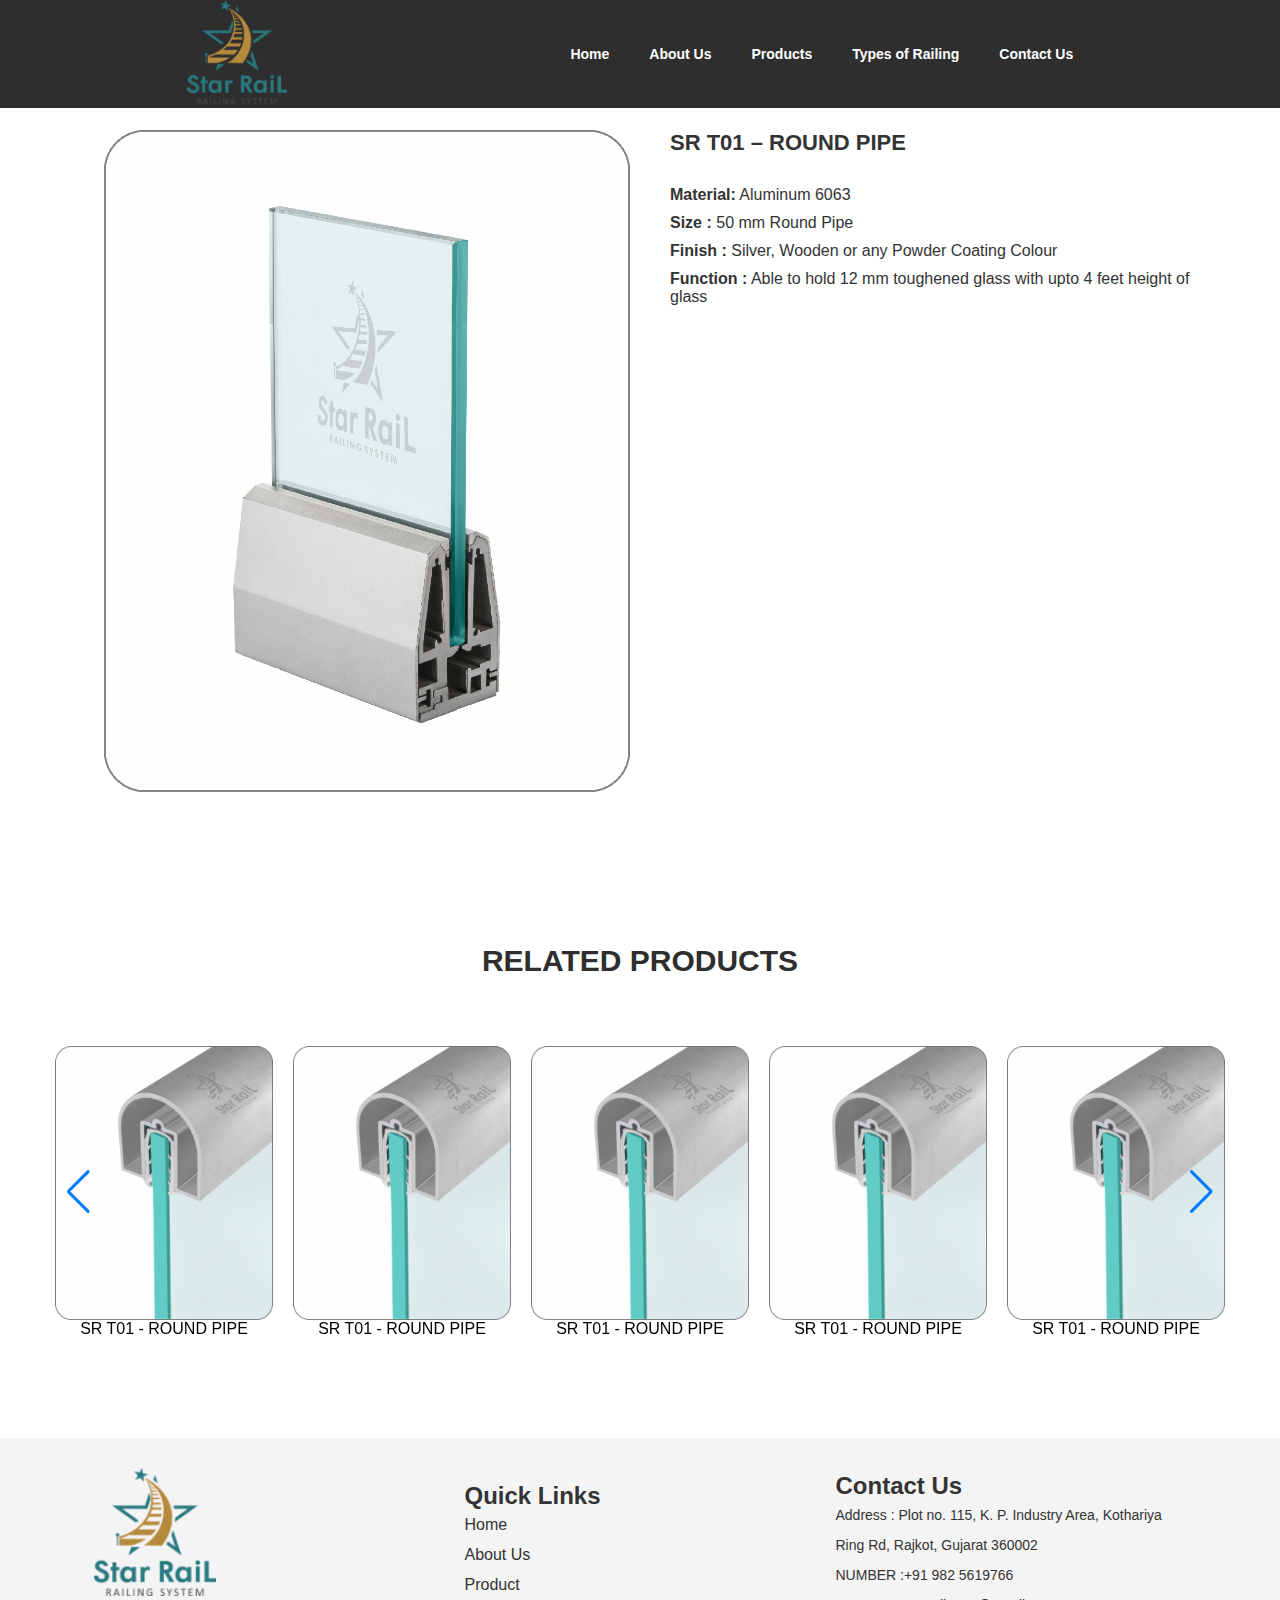
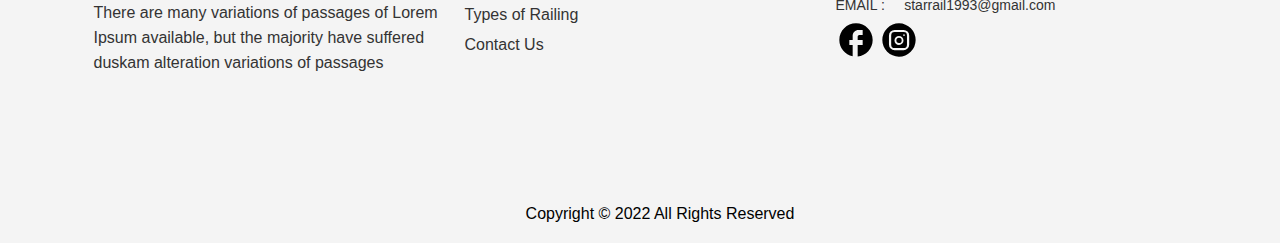
<file: productdetail.html>
<!DOCTYPE html>
<html lang="en">

<head>
    <meta charset="UTF-8">
    <meta name="viewport" content="width=device-width, initial-scale=1.0">
    <title>Document</title>
    <link rel="stylesheet" href="style.css">
    <link rel="stylesheet" href="Mediaqury.css">
    <link rel="stylesheet" href="https://cdn.jsdelivr.net/npm/swiper@10/swiper-bundle.min.css" />
    <script src="https://code.jquery.com/jquery-3.7.1.js"></script>
    <script type="text/javascript">
        $(document).ready(function () {
            $('.toggle').click(function () {
                $('ul').toggleClass('active')

            })
        })

    </script>
</head>


<body>
    <header>
        <!-- /*------------- menubar------------- */ -->

        <nav>
            <div class="nav-bg-productdetail">
                <div class="menu">
                    <div class="logo"><a href="index.html"><img src="image/Home imge/STAR-RAIL-logo-e1672079812849.png"
                                alt=""></a></div>
                    <div class="toggle">Menu </div>
                    <div class="menubar">
                        <ul class="">
                            <li> <a href="index.html"> Home</a></li>
                            <li> <a href="aboutus.html"> About Us</a></li>
                            <li> <a href="product.html"> Products</a></li>
                            <li> <a href="typesofrailing.html"> Types of Railing</a></li>
                            <li> <a href="contactus.html"> Contact Us</a></li>
                        </ul>
                    </div>
                </div>
            </div>
        </nav>
    </header>

    <!-- /*------------- menubar end------------- */ -->

    <div class="clear"></div>
    <main>
        <div class="img-conten">
            <div class="container">
                <div class="img-conten-mainbox">
                    <div class="img-conten-box">
                        <img src="image/Product/12.png" alt="">
                    </div>
                    <div class="img-conten-box">
                        <h5>SR T01 – ROUND PIPE</h5>
                        <p><strong>Material:</strong> Aluminum 6063</p>
                        <p><strong>Size :</strong> 50 mm Round Pipe</p>
                        <p> <strong>Finish :</strong> Silver, Wooden or any Powder Coating Colour</p>
                        <p><strong>Function :</strong> Able to hold 12 mm toughened glass with upto 4 feet height of
                            glass</p>
                    </div>
                </div>
            </div>
        </div>



        <div class="related-product">
            <div class="container">
                <div class="related-product-mainbox">
                    <div class="title">
                        <h2>RELATED PRODUCTS</h2>

                    </div>

                    <!-- -------------swiper-slider--------------- -->
                    <div>
                        <div class="swiper mySwiper">
                            <div class="swiper-wrapper">
                                <div class="swiper-slide"> <a href="productdetail.html"> <img
                                            src="image/Product/1-1-1.png" alt="">
                                    </a>
                                    <p>SR T01 - ROUND PIPE</p>
                                </div>
                                <div class="swiper-slide"> <a href="productdetail.html"> <img
                                            src="image/Product/1-1-1.png" alt="">
                                    </a>
                                    <p>SR T01 - ROUND PIPE</p>
                                </div>
                                <div class="swiper-slide"> <a href="productdetail.html"> <img
                                            src="image/Product/1-1-1.png" alt="">
                                    </a>
                                    <p>SR T01 - ROUND PIPE</p>
                                </div>
                                <div class="swiper-slide"> <a href="productdetail.html"> <img
                                            src="image/Product/1-1-1.png" alt="">
                                    </a>
                                    <p>SR T01 - ROUND PIPE</p>
                                </div>
                                <div class="swiper-slide"> <a href="productdetail.html"> <img
                                            src="image/Product/1-1-1.png" alt="">
                                    </a>
                                    <p>SR T01 - ROUND PIPE</p>
                                </div>
                                <div class="swiper-slide"> <a href="productdetail.html"> <img
                                            src="image/Product/1-1-1.png" alt="">
                                    </a>
                                    <p>SR T01 - ROUND PIPE</p>
                                </div>
                                <div class="swiper-slide"> <a href="productdetail.html"> <img
                                            src="image/Product/1-1-1.png" alt="">
                                    </a>
                                    <p>SR T01 - ROUND PIPE</p>
                                </div>
                                <div class="swiper-slide"> <a href="productdetail.html"> <img
                                            src="image/Product/1-1-1.png" alt="">
                                    </a>
                                    <p>SR T01 - ROUND PIPE</p>
                                </div>
                                <div class="swiper-slide"> <a href="productdetail.html"> <img
                                            src="image/Product/1-1-1.png" alt="">
                                    </a>
                                    <p>SR T01 - ROUND PIPE</p>
                                </div>
                            </div>
                            <div class="swiper-button-next"></div>
                            <div class="swiper-button-prev"></div>
                        </div>
                    </div>

                    <!-- Swiper JS -->
                    <script src="https://cdn.jsdelivr.net/npm/swiper@10/swiper-bundle.min.js"></script>

                    <!-- Initialize Swiper -->
                    <script>
                        var swiper = new Swiper(".mySwiper", {
                            slidesPerView: 5,
                            spaceBetween: 20,
                            loop: true,
                            pagination: {
                                el: ".swiper-pagination",
                                clickable: true,
                            },
                            navigation: {
                                nextEl: ".swiper-button-next",
                                prevEl: ".swiper-button-prev",
                            },
                        });
                    </script>
                </div>
            </div>
        </div>
        </div>
    </main>









    <!-- --footer -------------------->
    <footer>
        <div class="company-detail">
            <div class="container">
                <div class="company-detail-mainbox">
                    <div class="detail-box">
                        <a href="index.html"> <img src="image/Home imge/STAR-RAIL-logo-e1672079812849(2).png"
                            alt="logo"></a>
                        <p>There are many variations of passages of Lorem Ipsum available, but the majority have
                            suffered duskam alteration variations of passages</p>
                    </div>
                    <div class="detail-box">
                        <h2>Quick Links</h2>
                        <div class="quick-link">
                            <ul>
                                <li><a href="index.html">Home</a></li>
                                <li><a href="aboutus.html">About Us</a></li>
                                <li><a href="product.html">Product</a></li>
                                <li><a href="typesofrailing.html">Types of Railing</a></li>
                                <li><a href="contactus.html">Contact Us</a></li>
                            </ul>
                        </div>
                    </div>
                    <div class="detail-box">
                        <h2>Contact Us</h2>
                        <div class="contact-us">
                            <ul>
                                <li>Address : Plot no. 115, K. P. Industry Area,
                                    Kothariya
                                    Ring Rd, Rajkot, Gujarat 360002</li>
                                <li>NUMBER :+91 982 5619766</li>
                                <li>EMAIL : &nbsp;&nbsp;&nbsp;&nbspstarrail1993@gmail.com</li>
                                <li><svg xmlns="http://www.w3.org/2000/svg" width="200px" viewBox="0 0 24 24">
                                        <path fill="currentColor"
                                            d="M22 12c0-5.52-4.48-10-10-10S2 6.48 2 12c0 4.84 3.44 8.87 8 9.8V15H8v-3h2V9.5C10 7.57 11.57 6 13.5 6H16v3h-2c-.55 0-1 .45-1 1v2h3v3h-3v6.95c5.05-.5 9-4.76 9-9.95" />
                                    </svg>
                                    <svg xmlns="http://www.w3.org/2000/svg" width="1em" height="1em"
                                        viewBox="0 0 24 24">
                                        <path fill="currentColor"
                                            d="M13.61 12.243a1.6 1.6 0 1 1-1.56-1.63a1.62 1.62 0 0 1 1.56 1.63" />
                                        <path fill="currentColor"
                                            d="M14.763 7.233H9.338a2.024 2.024 0 0 0-2.024 2.024v5.547a2.024 2.024 0 0 0 2.024 2.024h5.425a2.024 2.024 0 0 0 2.024-2.024V9.267a2.026 2.026 0 0 0-2.024-2.034m-2.713 7.723a2.703 2.703 0 1 1 2.642-2.703a2.672 2.672 0 0 1-2.642 2.703m2.936-5.405a.496.496 0 0 1-.496-.506a.506.506 0 1 1 1.012 0a.496.496 0 0 1-.557.506z" />
                                        <path fill="currentColor"
                                            d="M12.05 2a10 10 0 1 0-.1 20a10 10 0 0 0 .1-20m6.073 12.702a3.39 3.39 0 0 1-3.41 3.411H9.389a3.392 3.392 0 0 1-3.411-3.41V9.378a3.39 3.39 0 0 1 3.41-3.411h5.325a3.39 3.39 0 0 1 3.41 3.41z" />
                                    </svg>
                                </li>
                            </ul>
                        </div>
                    </div>
                </div>
            </div>
        </div>

        <div class="copy-right">
            <p>Copyright &copy; 2022 All Rights Reserved</p>
        </div>
    </footer>
    <!-- ------------------Footer End------------------>




</body>

</html>
</file>
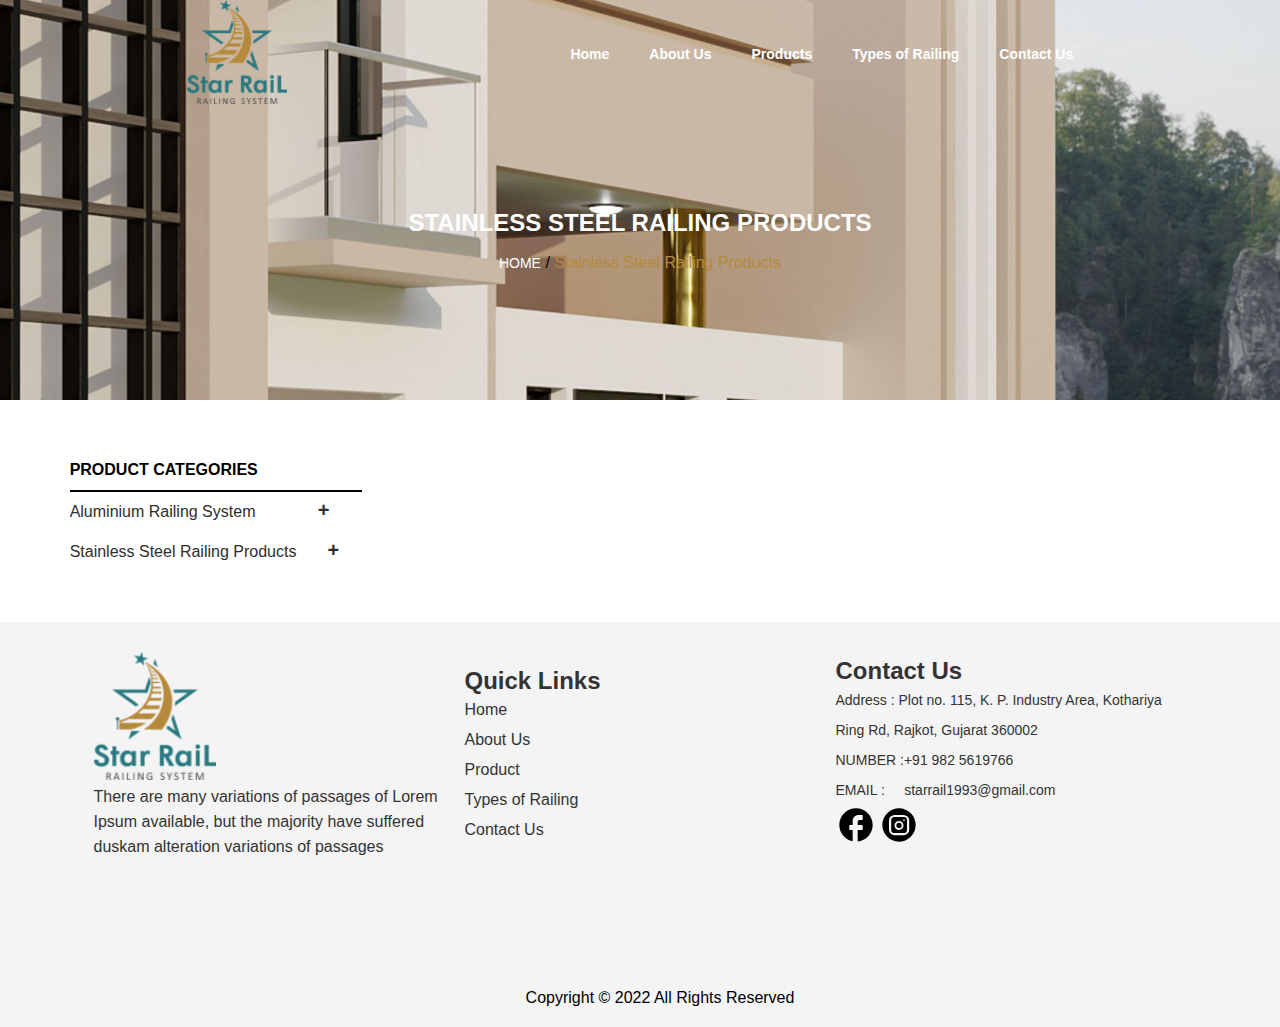
<file: Stainles.html>
<!DOCTYPE html>
<html lang="en">

<head>
    <meta charset="UTF-8">
    <meta name="viewport" content="width=device-width, initial-scale=1.0">
    <title>Document</title>
    <link rel="stylesheet" href="style.css">
    <link rel="stylesheet" href="Mediaqury.css">
    <link rel="stylesheet" href="https://cdn.jsdelivr.net/npm/swiper@10/swiper-bundle.min.css" />
    <script src="https://code.jquery.com/jquery-3.7.1.js"></script>
    <script type="text/javascript">
        $(document).ready(function () {
            $('.toggle').click(function () {
                $('ul').toggleClass('active')

            })
        })

    </script>
</head>


<body>
    <header>
        <!-- /*------------- menubar------------- */ -->
        <nav>
            <div class="nav-bg-stainles">
                <div class="menu">
                    <div class="logo"><a href="index.html"><img src="image/Home imge/STAR-RAIL-logo-e1672079812849.png"
                                alt=""></a></div>
                    <div class="toggle">Menu </div>
                    <div class="menubar">
                        <ul class="">
                            <li> <a href="index.html"> Home</a></li>
                            <li> <a href="aboutus.html"> About Us</a></li>
                            <li> <a href="product.html"> Products</a></li>
                            <li> <a href="typesofrailing.html"> Types of Railing</a></li>
                            <li> <a href="contactus.html"> Contact Us</a></li>
                        </ul>
                    </div>
                </div>
                <div class="title-page">
                    <h1> STAINLESS STEEL RAILING PRODUCTS</h1>
                    <p> <a href="index.html"> Home</a> / <span> Stainless Steel Railing Products</span></p>
                </div>
            </div>
        </nav>
    </header>

    <!-- /*------------- menubar end------------- */ -->

    <main>
        <div class="product-categories">
            <div class="container">
                <div class="product-categories-mainbox">
                    <div class="product-categories-box">
                        <h4>PRODUCT CATEGORIES </h4>
                        <p> <a href="aluminiumsystem.html"> Aluminium Railing System</a>
                            &nbsp;&nbsp;&nbsp;&nbsp;&nbsp;&nbsp;&nbsp;&nbsp;&nbsp;&nbsp;&nbsp;&nbsp; <span>+</span> </p>
                        <p> <a href="Stainles.html"> Stainless Steel Railing Products</a> &nbsp;&nbsp; &nbsp;&nbsp;
                            <span>+</span>
                        </p>
                    </div>
                    <div class="product-categories-box1">





                    </div>
                </div>
            </div>
        </div>
    </main>

    <!-- --footer -------------------->
    <footer>
        <div class="company-detail">
            <div class="container">
                <div class="company-detail-mainbox">
                    <div class="detail-box">
                        <a href="index.html"> <img src="image/Home imge/STAR-RAIL-logo-e1672079812849(2).png"
                                alt="logo"></a>
                        <p>There are many variations of passages of Lorem Ipsum available, but the majority have
                            suffered duskam alteration variations of passages</p>
                    </div>
                    <div class="detail-box">
                        <h2>Quick Links</h2>
                        <div class="quick-link">
                            <ul>
                                <li><a href="index.html">Home</a></li>
                                <li><a href="aboutus.html">About Us</a></li>
                                <li><a href="product.html">Product</a></li>
                                <li><a href="typesofrailing.html">Types of Railing</a></li>
                                <li><a href="contactus.html">Contact Us</a></li>
                            </ul>
                        </div>
                    </div>
                    <div class="detail-box">
                        <h2>Contact Us</h2>
                        <div class="contact-us">
                            <ul>
                                <li>Address : Plot no. 115, K. P. Industry Area,
                                    Kothariya
                                    Ring Rd, Rajkot, Gujarat 360002</li>
                                <li>NUMBER :+91 982 5619766</li>
                                <li>EMAIL : &nbsp;&nbsp;&nbsp;&nbspstarrail1993@gmail.com</li>
                                <li><svg xmlns="http://www.w3.org/2000/svg" width="200px" viewBox="0 0 24 24">
                                        <path fill="currentColor"
                                            d="M22 12c0-5.52-4.48-10-10-10S2 6.48 2 12c0 4.84 3.44 8.87 8 9.8V15H8v-3h2V9.5C10 7.57 11.57 6 13.5 6H16v3h-2c-.55 0-1 .45-1 1v2h3v3h-3v6.95c5.05-.5 9-4.76 9-9.95" />
                                    </svg>
                                    <svg xmlns="http://www.w3.org/2000/svg" width="1em" height="1em"
                                        viewBox="0 0 24 24">
                                        <path fill="currentColor"
                                            d="M13.61 12.243a1.6 1.6 0 1 1-1.56-1.63a1.62 1.62 0 0 1 1.56 1.63" />
                                        <path fill="currentColor"
                                            d="M14.763 7.233H9.338a2.024 2.024 0 0 0-2.024 2.024v5.547a2.024 2.024 0 0 0 2.024 2.024h5.425a2.024 2.024 0 0 0 2.024-2.024V9.267a2.026 2.026 0 0 0-2.024-2.034m-2.713 7.723a2.703 2.703 0 1 1 2.642-2.703a2.672 2.672 0 0 1-2.642 2.703m2.936-5.405a.496.496 0 0 1-.496-.506a.506.506 0 1 1 1.012 0a.496.496 0 0 1-.557.506z" />
                                        <path fill="currentColor"
                                            d="M12.05 2a10 10 0 1 0-.1 20a10 10 0 0 0 .1-20m6.073 12.702a3.39 3.39 0 0 1-3.41 3.411H9.389a3.392 3.392 0 0 1-3.411-3.41V9.378a3.39 3.39 0 0 1 3.41-3.411h5.325a3.39 3.39 0 0 1 3.41 3.41z" />
                                    </svg>
                                </li>
                            </ul>
                        </div>
                    </div>
                </div>
            </div>
        </div>

        <div class="copy-right">
            <p>Copyright &copy; 2022 All Rights Reserved</p>
        </div>
    </footer>





</body>

</html>
</file>
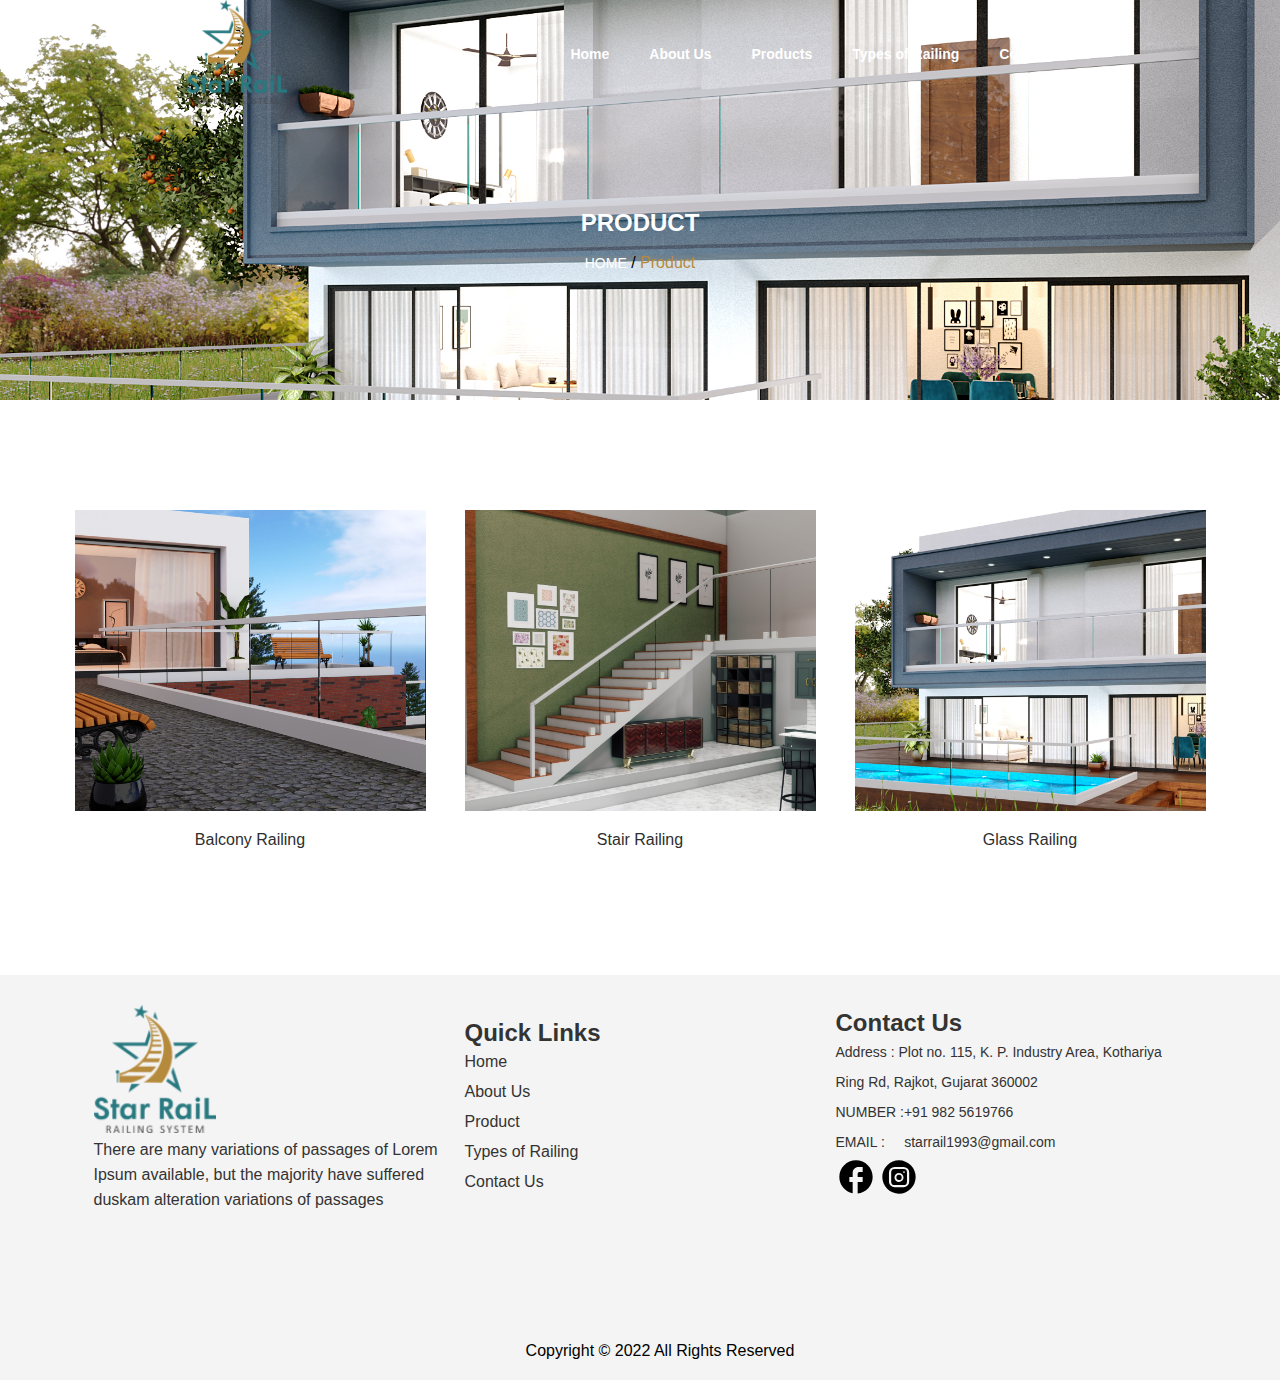
<file: typesofrailing.html>
<!DOCTYPE html>
<html lang="en">

<head>
    <meta charset="UTF-8">
    <meta name="viewport" content="width=device-width, initial-scale=1.0">
    <title>Document</title>
    <link rel="stylesheet" href="style.css">
    <link rel="stylesheet" href="Mediaqury.css">
    <link rel="stylesheet" href="https://cdn.jsdelivr.net/npm/swiper@10/swiper-bundle.min.css" />
    <script src="https://code.jquery.com/jquery-3.7.1.js"></script>
    <script type="text/javascript">
        $(document).ready(function () {
            $('.toggle').click(function () {
                $('ul').toggleClass('active')

            })
        })

    </script>
</head>


<body>
    <header>
        <!-- /*------------- menubar------------- */ -->

        <nav>
            <div class="nav-bg-type">
                <div class="menu">
                    <div class="logo"><a href="index.html"><img src="image/Home imge/STAR-RAIL-logo-e1672079812849.png"
                        alt=""></a></div>
                    <div class="toggle">Menu </div>
                    <div class="menubar">
                        <ul class="">
                            <li> <a href="index.html"> Home</a></li>
                            <li> <a href="aboutus.html"> About Us</a></li>
                            <li> <a href="product.html"> Products</a></li>
                            <li> <a href="typesofrailing.html"> Types of Railing</a></li>
                            <li> <a href="contactus.html"> Contact Us</a></li>
                        </ul>
                    </div>
                </div>
                <div class="title-page">
                    <h1> PRODUCT</h1>
                    <p> <a href="index.html">Home</a> / <span>Product</span></p>
                </div>
            </div>
        </nav>
    </header>

    <!-- /*------------- menubar end------------- */ -->



    <main>  
        <div class="type-of-railing">
            <div class="container">
                <div class="type-of-railing-mainbox">
                    <div class="types-of-railing-box"> <a href="#"><img src="image/Types/3-scaled.jpg" alt="">
                            <p>Balcony Railing</p>
                        </a>
                    </div>
                    <div class="types-of-railing-box"><a href="#"><img src="image/Types/4-scaled.jpg" alt="">
                            <p>Stair Railing</p>
                        </a>
                    </div>
                    <div class="types-of-railing-box"><a href="#"><img src="image/Types/1.jpg" alt="">
                            <p>Glass Railing</p>
                        </a>
                    </div>
                </div>
            </div>
        </div>
    </main>


    <!-- --footer -------------------->
    <footer>
        <div class="company-detail">
            <div class="container">
                <div class="company-detail-mainbox">
                    <div class="detail-box">
                        <a href="index.html"> <img src="image/Home imge/STAR-RAIL-logo-e1672079812849(2).png"
                            alt="logo"></a>
                        <p>There are many variations of passages of Lorem Ipsum available, but the majority have
                            suffered duskam alteration variations of passages</p>
                    </div>
                    <div class="detail-box">
                        <h2>Quick Links</h2>
                        <div class="quick-link">
                            <ul>
                                <li><a href="index.html">Home</a></li>
                                <li><a href="aboutus.html">About Us</a></li>
                                <li><a href="product.html">Product</a></li>
                                <li><a href="typesofrailing.html">Types of Railing</a></li>
                                <li><a href="contactus.html">Contact Us</a></li>
                            </ul>
                        </div>
                    </div>
                    <div class="detail-box">
                        <h2>Contact Us</h2>
                        <div class="contact-us">
                            <ul>
                                <li>Address : Plot no. 115, K. P. Industry Area,
                                    Kothariya
                                    Ring Rd, Rajkot, Gujarat 360002</li>
                                <li>NUMBER :+91 982 5619766</li>
                                <li>EMAIL : &nbsp;&nbsp;&nbsp;&nbspstarrail1993@gmail.com</li>
                                <li><svg xmlns="http://www.w3.org/2000/svg" width="200px" viewBox="0 0 24 24">
                                        <path fill="currentColor"
                                            d="M22 12c0-5.52-4.48-10-10-10S2 6.48 2 12c0 4.84 3.44 8.87 8 9.8V15H8v-3h2V9.5C10 7.57 11.57 6 13.5 6H16v3h-2c-.55 0-1 .45-1 1v2h3v3h-3v6.95c5.05-.5 9-4.76 9-9.95" />
                                    </svg>
                                    <svg xmlns="http://www.w3.org/2000/svg" width="1em" height="1em"
                                        viewBox="0 0 24 24">
                                        <path fill="currentColor"
                                            d="M13.61 12.243a1.6 1.6 0 1 1-1.56-1.63a1.62 1.62 0 0 1 1.56 1.63" />
                                        <path fill="currentColor"
                                            d="M14.763 7.233H9.338a2.024 2.024 0 0 0-2.024 2.024v5.547a2.024 2.024 0 0 0 2.024 2.024h5.425a2.024 2.024 0 0 0 2.024-2.024V9.267a2.026 2.026 0 0 0-2.024-2.034m-2.713 7.723a2.703 2.703 0 1 1 2.642-2.703a2.672 2.672 0 0 1-2.642 2.703m2.936-5.405a.496.496 0 0 1-.496-.506a.506.506 0 1 1 1.012 0a.496.496 0 0 1-.557.506z" />
                                        <path fill="currentColor"
                                            d="M12.05 2a10 10 0 1 0-.1 20a10 10 0 0 0 .1-20m6.073 12.702a3.39 3.39 0 0 1-3.41 3.411H9.389a3.392 3.392 0 0 1-3.411-3.41V9.378a3.39 3.39 0 0 1 3.41-3.411h5.325a3.39 3.39 0 0 1 3.41 3.41z" />
                                    </svg>
                                </li>
                            </ul>
                        </div>
                    </div>
                </div>
            </div>
        </div>

        <div class="copy-right">
            <p>Copyright &copy; 2022 All Rights Reserved</p>
        </div>
    </footer>
    <!-- ------------------Footer End------------------>




</body>

</html>
</file>
<file: style.css>
* {
    margin: 0 auto;
    padding: 0;
}

body {
    font-family: "Segoe UI", Roboto, "Helvetica Neue", Arial, sans-serif, "Apple Color Emoji", "Segoe UI Emoji", "Segoe UI Symbol";
    ;

}

.container {
    max-width: 1170px;
    margin: auto;
    overflow: hidden;
}


.nav-bg {
    background-image: url(image/Product/product-cover-scaled.jpg);
    width: 100%;
    height: 400px;
    background-size: cover;
    background-position: center;
    position: relative;
}

.menu {
    width: 100%;
    margin: auto;
    max-width: 1170px;
    display: flex;
    justify-content: center;
    align-items: center;

}

.logo {
    width: 100px;
}

.logo img {
    width: 100%;
}

.menubar ul {
    list-style: none;
}

.menubar ul li {
    float: left;
}

.menubar ul li a {
    display: block;
    padding: 20px 20px;
    text-decoration: none;
    color: #fff;
    font-size: 14px;
    font-weight: 700;
    transition: 0.s;

}

.menubar ul li a:hover {
    color: #b68a3c;
}

.menubar ul li a:focus {
    color: #b68a3c;
}

.menubar ul li a:active {
    color: #b68a3c;
}

.toggle {
    display: none;
    position: absolute;
    right: 50px;
    top: 40px;
    background-color: #b68a3c;
    color: white;
    padding: 5px;
    cursor: pointer;
    font-weight: bold;
    border-radius: 5px;
}





/*------------- menubar------------- */

.archi-pro {
    width: 100%;
    padding-top: 20px;
    padding-bottom: 30px;
}

.arch-pro-mainbox {
    display: flex;
    justify-content: center;
    align-items: center;
    flex-wrap: wrap;

}

.arch-pro-box {
    width: 40%;
    margin: 20px 5px;
    padding: 25px;

}

.arch-pro-box img {
    width: 100%;
}

.arch-pro-box h2 {
    color: #2e2e2e;
    font-size: 22px;
    font-weight: 900;
    line-height: 1.35;
    margin: 0 0 5px;
    text-transform: uppercase;
}

.arch-pro-box p {
    color: #333;
    font-size: 16px;
    font-weight: 400;
    line-height: 24px;

}

.btn {
    padding: 0 20px;
    margin-top: 10px;
    background-color: #b68a3c;
    border: none;
    border-radius: 5px 5px 5px 5px;
}

.btn a {
    text-decoration: none;
    color: white;
    text-align: center;
    line-height: 40px;
    font-size: 14px;
    font-weight: 600;

}

.btn:hover {
    background-color: #287980;
}



.latest-pro {
    width: 100%;
    padding-top: 40px;
}

.latest-pro-mainbox {
    display: flex;
    justify-content: center;
    align-items: center;
    flex-wrap: wrap;
}

.title {
    width: 100%;
    margin-top: 20px;
    padding: 50px 0;

}

.title h2 {
    color: #2e2e2e;
    font-size: 30px;
    font-weight: 700;
    line-height: 30px;
    margin-bottom: 20px;
    text-align: center;
}

.title span {
    color: #b68a3c;
}

.title p {
    font-size: 15px;
    font-size: 400;
    color: black;
    line-height: 50px;
    text-align: center;
}

/* ------------swider--------- */

.swiper {
    width: 100%;
    max-width: 1170px;
    position: relative;
    margin: 0 auto;
}

.swiper-slide {
    width: 300px;
    text-align: center;
    display: flex;
    justify-content: center;
    align-items: center;
}

.swiper-slide img {
    width: 100%;
    display: block;
    object-fit: cover;

}

/* ------------swider end--------- */

/* ------------------program------------------ */
.program {
    width: 100%;
    padding-top: 50px;
    padding-bottom: 20px;
}

.program-mainbox {
    display: flex;
    justify-content: center;
    align-items: center;
    flex-wrap: wrap;
}

.program-box {
    width: 40%;
    margin: 20px 5px;
    padding: 25px;

}

.program-box img {
    width: 100%;
}

.program-box h2 {
    color: #2e2e2e;
    font-size: 22px;
    font-weight: 900;
    line-height: 1.35;
    margin: 0 0 5px;
    text-transform: uppercase;
}

.program-box p {
    color: #333;
    font-size: 16px;
    font-weight: 400;
    line-height: 24px;
}

/*-------------- youtube-video------------- */

.youtube-video {
    width: 100%;
    padding-bottom: 100px;


}

.youtube-video-mainbox {
    display: flex;
    justify-content: center;
    align-items: center;

}

.videoslider {
    width: 30%;
    margin: 10px;
    border-radius: 20px;
    cursor: pointer;
}

.videoslider img {
    width: 100%;
    border-radius: 10px;

}

.videoslider p {
    padding-top: 10px;
    font-size: 14px;
    text-align: center;
    line-height: 20px;
    font-weight: 700;
}

.videoslider img:hover {
    border: 2px solid black;
    background-color: black;
    opacity: 40%;
}

.button {
    width: 80px;
    height: 50px;
    font-size: 20px;
    font-weight: 600;
    border: none;
    text-align: center;
    border-radius: 50px;
    position: relative;


}



/* ---------------*footer*------------- */
.company-detail {
    width: 100%;
    padding: 20px 0;
    padding-bottom: 100px;
    background-color: #f4f4f4;
}

.company-detail-mainbox {
    display: flex;
    justify-content: center;
    align-items: center;
    flex-wrap: wrap;
}

.detail-box {
    width: 30%;
    margin: 10px;

}

.detail-box img {
    width: 35%;

}

.detail-box p {
    font-size: 16px;
    font-weight: 300px;
    line-height: 25px;
    color: #333;
}

.detail-box {
    color: #333;
}

.quick-link ul {
    list-style: none;
}

.quick-link ul li {
    float: none;
}

.quick-link ul li a {
    text-decoration: none;
    color: #333;
    font-size: 16px;
    line-height: 30px;
}

.quick-link ul li a:hover {
    color: #b68a3c;
}

.contact-us ul {
    list-style: none;
}

.contact-us ul li {
    float: none;
}

.contact-us ul li {
    padding: 0;
    text-decoration: none;
    color: #333;
    font-size: 14px;
    font-weight: 400;
    line-height: 30px;
}

.contact-us ul li svg {
    width: 40px;
    height: 40px;
    color: black;
}

.contact-us ul li svg:hover {
    color: #b68a3c;
}

.copy-right {
    width: 100%;
    padding: 20px;
    text-align: center;
    background-color: #f4f4f4;
}

/* --------------------Home Page End --------------------------*/

/* --------------------About us --------------------------*/

.nav-bg-about {

    width: 100%;
    background-position: center;
    position: relative;
    z-index: 1;
    background-color: #2e2e2e;
}

.nav-bg-about::after {
    content: '';
    display: block;
    position: absolute;
    top: 0;
    left: 0;
    width: 100%;
    height: 100%;
    background-image: url(image/aboutus/about-us-cover.jpg);
    background-size: cover;
    background-repeat: no-repeat;
    z-index: -1;
    opacity: 70%;
}

.title-page {
    padding: 100px 0;
    text-align: center
}

.title-page h1 {
    font-size: 24px;
    font-weight: 700;
    text-transform: uppercase;
    color: #fff;
    line-height: 30px;
}

.title-page p a {
    font-size: 14px;
    font-weight: 500;
    text-transform: uppercase;
    color: #fff;
    line-height: 50px;
    text-decoration: none
}

.title-page p a:hover {
    color: #b68a3c;

}

.title-page span {
    color: #b68a3c;
}

.information {
    width: 100%;
    margin: 50px 0;
}

.information-mainbox {
    display: flex;
    justify-content: center;
    align-items: center;
    flex-wrap: wrap;
}

.img-info-box {
    width: 45%;
    padding: 20px;
}

.img-info-box img {
    width: 100%;
}

.img-info-box h2 {
    color: #2e2e2e;
    font-size: 24px;
    font-weight: 600;
    line-height: 1.35;
    margin: 0 0 5px;
    text-transform: uppercase;
}

.img-info-box p {
    color: #333;
    font-size: 16px;
    font-weight: 400;
    line-height: 24px;
    margin: 10px 0;

}

.reputed-company {
    width: 100%;
    margin: 110px 0;
    background-color: rgb(246, 246, 246);
}


.reputed-company-mainbox {
    display: flex;
    justify-content: center;
    align-items: center;
    flex-wrap: wrap;
}

/* ---------------------------About Us End---------------------- */


/* ---------------------------Product Types---------------------- */
.nav-bg-product {
    background-image: url(image/Product/product-cover-scaled.jpg);
    width: 100%;
    height: 400px;
    background-size: cover;
    background-position: center;
    position: relative;
}

.product-categories {
    width: 100%;
    padding: 50px 0;
}

.product-categories-mainbox {
    display: flex;
    justify-content: center;

}

.product-categories-box {
    width: 25%;
}

.product-categories-box h4 {
    line-height: 40px;
    border-bottom: 2px solid black;

}

.product-categories-box p a {
    line-height: 40px;
    text-decoration: none;
    color: #2e2e2e;

}

.product-categories-box p span {
    font-size: 20px;
    text-decoration: none;
    color: #2e2e2e;
    font-weight: 900;

}

.product-categories-box p a:hover {
    color: #b68a3c;
}

.product-categories-box p a:focus {
    color: #b68a3c;
}

.product-categories-box1 {
    width: 70%;
    display: flex;
    flex-wrap: wrap;
    justify-content: center;
}

.product-categories-box1 p {
    text-align: center;
}

.product-img-box a {
    text-decoration: none;
    color: #2e2e2e;
}

.product-img-box a:hover {
    color: #287980;
}

.product-img-box {
    width: 30%;
    margin: 10px;
}

.product-img-box img {
    width: 100%;
}



/* -------------------Types Of Railing--------------- */
.nav-bg-type {
    background-image: url(image/Types/types-of-railing-cover.jpg);
    width: 100%;
    height: 400px;
    background-size: cover;
    background-position: center;
    position: relative;
}

.type-of-railing {
    width: 100%;
    padding: 100px 0;
}

.type-of-railing-mainbox {
    display: flex;
    justify-self: center;

}

.types-of-railing-box {
    width: 30%;
    padding: 10px;
}

.types-of-railing-box a {
    text-decoration: none;
    color: #2e2e2e;
}

.types-of-railing-box a p:hover {
    color: #287980;
}

.types-of-railing-box img {
    width: 100%;
}

.types-of-railing-box p {
    text-align: center;
    font-size: 16px;
    font-weight: 500;
    line-height: 50px;
    color: #2e2e2e;
}

/* -------------------Types Of Railing End--------------- */



/* -------------------  Contact Us --------------- */

.nav-bg-contact {
    background-image: url(image/contactus/contact-us-cover.png);
    width: 100%;
    height: 400px;
    background-size: cover;
    background-position: center;
    position: relative;
}

.map {
    width: 100%;
    padding: 50px 0;
}

.map-mainbox {
    display: flex;
    justify-content: center;
}

.map-box {
    width: 100%;
    padding: 30px;
    height: 600px;
}

.contact-addres {
    width: 100%;
    padding: 20px 10px;
}

.contact-addres-mainbox {
    display: flex;
    justify-content: center;
}

.contact-addres-box {
    width: 40%;
    padding: 20px;
    margin: 10px;
}

.contact-addres-box h3 {
    font-size: 24px;
    color: #2e2e2e;
    font-weight: 700;
}

input {
    width: 100%;
    padding: 15px;
    margin: 10px 0;
    border: none;
    background-color: #f7f7f7;
}

input ::placeholder {
    color: #2e2e2e;
    font-size: 14px;
    font-weight: 500;
}

textarea {
    width: 100%;
    padding: 10px;
    margin: 10px 0;
    border: none;
    background-color: #f7f7f7;
}

.icon svg {
    width: 30px;
    height: 40px;
    position: absolute;
    margin: 10px;
    color: #2e2e2e;
}

.icon {
    width: 100%;
    padding: 10px;
}

.icon h6 {
    font-size: 16px;
    line-height: 30px;
    text-indent: 50px;
    color: #2e2e2e;
}

.icon p {
    font-size: 14px;
    line-height: 30px;
    text-indent: 50px;
    color: #2e2e2e;
}

/* -------------------  Contact Us End --------------- */


/* -------------------  Product detail page --------------- */
.nav-bg-productdetail {
    background-color: #2e2e2e;
    width: 100%;
    position: fixed;
    z-index: 5;
}

.img-conten {
    width: 100%;
    padding: 10px;
    position: relative;

}

.img-conten-mainbox {
    display: flex;
    margin-top: 100px;
    justify-content: center;
}

.img-conten-box {
    width: 45%;
    margin: 20px;
}

.img-conten-box img {
    width: 100%;
}

.img-conten-box h5 {
    color: #333;
    font-size: 22px;
    font-weight: 700;
    padding-bottom: 30px;
}

.img-conten-box p {
    color: #333;
    font-size: 16px;
    font-weight: 400;
    margin-bottom: 10px;

}

.related-product {
    width: 100%;
    padding: 50px 0;
    padding-bottom: 100px;
}

/* -------------------  Product detail page End --------------- */

/* -------------------  Aluminium System Page --------------- */


.nav-bg-aluminiumsystem {
    background-image: url(image/Types/22.jpg);
    width: 100%;
    height: 400px;
    background-size: cover;
    background-position: center;
    position: relative;
}

.nav-bg-stainles {
    background-image: url(image/Types/21-2-1.jpg);
    width: 100%;
    height: 400px;
    background-size: cover;
    background-position: center;
    position: relative;
}
</file>
<file: Mediaqury.css>
@media only screen and (max-width:800px) {
    .toggle {
        display: block;
    }

    .menubar {
        position: absolute;
        top: 120px;
        width: 100%;
        background-color: #2e2e2e;
    }

    .menubar ul {
        display: none;
    }

    .menubar ul.active {
        display: block;
    }


    .menubar ul li {
        float: none;
    }

    .menubar ul li a {
        text-align: center;
    }

    .logo {
        width: 80px;
        margin-left: 80px;
    }

    .arch-pro-box {
        width: 100%;
        padding-bottom: 0;
        margin-bottom: 0;
    }

    .program-box {
        width: 100%;
        margin: 20px 5px;
        padding-top: 0;

    }



    .latest-pro {
        width: 100%;
        padding-top: 0;
    }


    .title {
        width: 100%;
        margin-top: 0;
        padding: 50px 0;

    }

    .detail-box {
        width: 100%;
        margin: 5px;
        padding: 20px;

    }

    .detail-box img {
        width: 20%;
        margin: 5px;
    }

    /* ------------ about us ------------- */

    .img-info-box {
        width: 80%;
        padding: 20px;
    }
    .reputed-company {
        width: 100%;
        margin: 0px 0;
        background-color: rgb(246, 246, 246);
    }
    .reputed-company-mainbox {
        display: flex;
        justify-content: center;
        align-items: center;
        flex-wrap: wrap;
        flex-direction: column-reverse;
    }
    


    /* -----------------About Us End ------------*/

    /* ----------------- Product ------------*/

    .product-categories-mainbox {
        display: flex;
        justify-content: center;
        flex-direction: column-reverse;

    }

    .product-img-box {
        width: 40%;
    }

    .product-categories-box {
        width: 80%;
    }

    .product-categories-box p span {
        margin-left: 270px;
    
    }


    /* -------------------Types Of Railing--------------- */

    .type-of-railing{
        width: 100%;
        padding: 50px 0;
    }
    
    .type-of-railing-mainbox{
        display: flex;
        justify-self: center;
        flex-wrap: wrap;

    
    }
    .types-of-railing-box{
        width: 80%;
        padding: 10px;
    }
    .types-of-railing-box img{
        width: 100%;
    }
    .types-of-railing-box p{
        text-align: center;
        font-size: 16px;
        font-weight: 500;
        color: #2e2e2e;
    }

     /* -------------------Types Of Railing End--------------- */

      /* -------------------Contact Us--------------- */
      .map-box {
        width: 100%;
        padding: 50px;
        height: 600px;
    }
      .contact-addres-mainbox {
        display: flex;
        justify-content: center;
        flex-wrap: wrap;
    }
      .contact-addres-box {
        width: 100%;
        padding: 50px;
        margin: 10px;

    }
    
    .contact-addres-box h3 {
        font-size: 24px;
        color: #2e2e2e;
        font-weight: 700;
    }
    textarea {
        width: 100%;
        border: none;
        background-color: #f7f7f7;
    }

}
</file>
